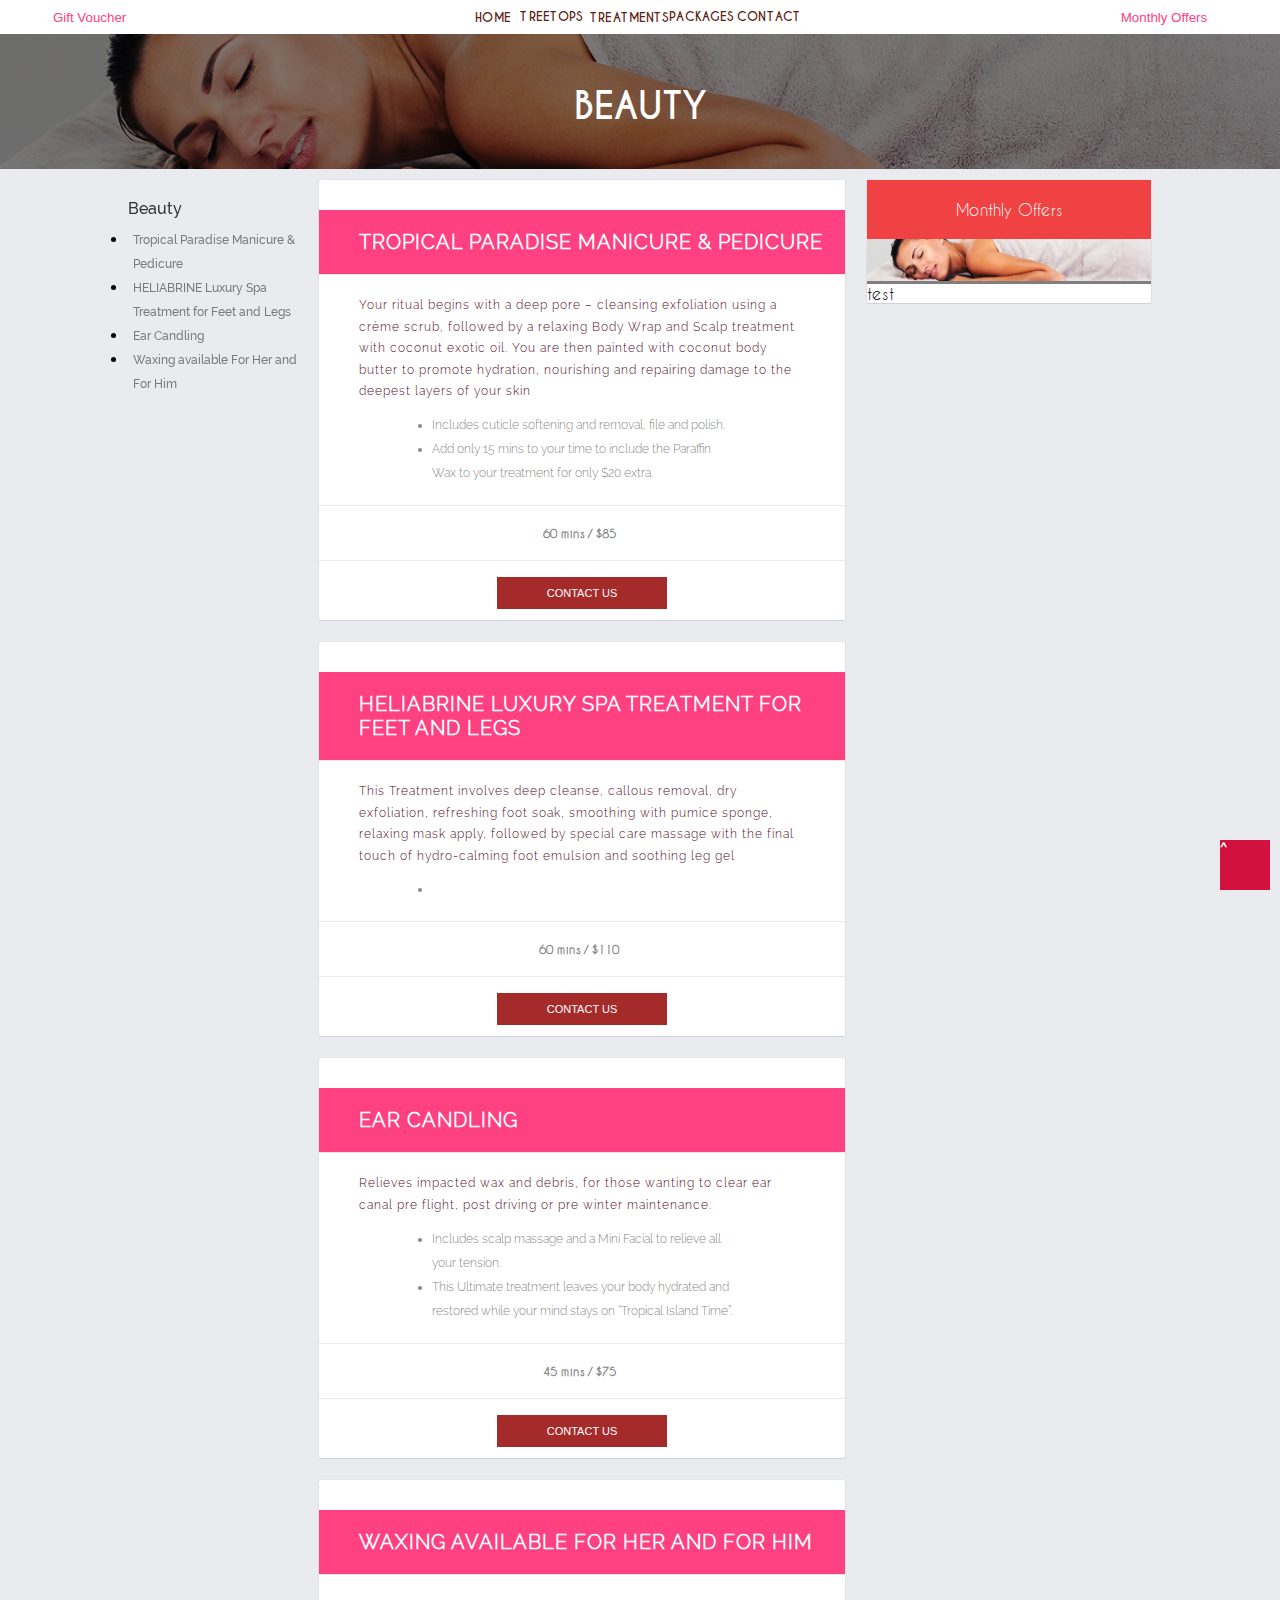
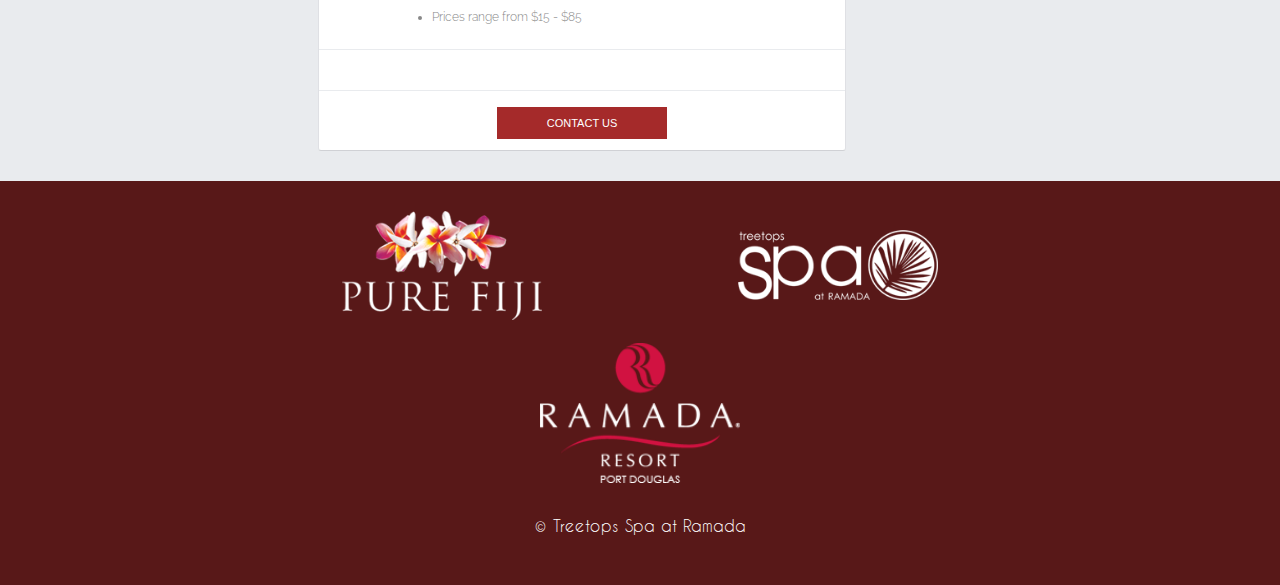
<file: beauty.html>
<!DOCTYPE html>
<html lang="en">
<head>
	<meta charset="UTF-8">
	<title>Treetops</title>
	<link rel="stylesheet" href="css/style.css">
	<script src="https://ajax.googleapis.com/ajax/libs/jquery/3.1.0/jquery.min.js"></script>
	<scrpt src="js/jscript.js"></scrpt>
</head>
<body>


<div class="div-row-3" id="bTop">
    <div class="container">
        <div class="nav s-nav">
            <div class="nav-b nav-col-lr">
                <a href="#gift-voucher"><button>Gift Voucher</button></a>
            </div>
            
            <div class="nav-b nav-col-menu">
                <ul>
                    <li><a href="#">Home</a></li>
                    <li><a href="#">treetops</a></li>
                    <li><a href="#">treatments</a></li>
                    <li><a href="#">packages</a></li>
                    <li><a href="#">contact</a></li>
                </ul>
            </div>
            
            <div class="nav-b nav-col-lr">
                <a href="#"><button>Monthly Offers</button></a>
            </div>
        </div>
    </div>
</div><!--ends div-row-3-->


<div class="tr8-div-1 tr8-pa-d">
		<div class="tr8-h">
			<div class="tr8-h-title">
				<h2>Beauty</h2>
				
				
			</div>
		</div>
</div>

<div class="bg-color-tr8">
	<div class="tr8-div-2">
		<div class="tr8-container">
		
			<div class='container-tr'>
				<div class="right-tr">
					<div class="mo-h-div">
						<h2>Monthly Offers</h2>
					</div>
					<div class="img-h-d-r">
						<img src="images/tr8-h-bg.jpg" alt="">
					</div>
					<div class="desc-m-o">
						<p>test</p>
					</div>
					
					
				</div><!--endsright-tr-->
				<div class='left-tr'>
					<h2>Beauty</h2>
					<ul>
						<li><a href="#manicure-pedicure">Tropical Paradise Manicure & Pedicure </a></li>
						<li><a href="#heliabrine">HELIABRINE Luxury Spa Treatment for Feet and Legs</a></li>
						<li><a href="#ear-candling">Ear Candling</a></li>
						<li><a href="#wax">Waxing available For Her and For Him</a></li>
						
					</ul>
				</div>
    <div class='middle-tr'>
   <!--start tr8 content-->
		<div class="tr8-h-col" id="manicure-pedicure">
			<div class="tr8-h-ti">
				<h2>Tropical Paradise Manicure & Pedicure</h2>
			</div>
					
			<div class="tr8-h-dc">
						<p>Your ritual begins with a deep pore – cleansing exfoliation using a crème scrub, followed by a relaxing Body Wrap and Scalp treatment with coconut exotic oil. You are then painted with coconut body butter to promote hydration, nourishing and repairing damage to the deepest layers of your skin
 </p>
						
						<ul>
							
							<li> Includes cuticle softening and removal, file and polish. </li>
							<li>Add only 15 mins to your time to include the Paraffin Wax to your treatment for only $20 extra.
</li>
						</ul>
			</div>
				
			
			
			<div class="tr8-pr-sec">
				<div class="tr8-pr-col"></div>
				<div class="tr8-pr-col">60 mins / $85</div>
				<div class="tr8-pr-col"></div>
				
				<div class="clearFixed"></div>
			</div>
			
			<!--<div class="tr8-sh-sec">
				<div class="tr8-sh-col">
					<p>Share This Massage</p>
				</div>
				
				<div class="tr8-sh-col">
					<img src="images/icons/fb-icon.png" alt="">
					<img src="images/icons/twit-icon.png" alt="">
					<img src="images/icons/gplus-icon.png" alt="">	
				</div>
				
				<div class="clearFixed"></div>
			</div>-->
			
			<div class="tr8-btn-c">
				<button><a href="#">Contact us</a></button>
			</div>
		</div> <!--ends tr8 content-->
		
		<!--start tr8 content-->
		<div class="tr8-h-col" id="heliabrine">
			<div class="tr8-h-ti">
				<h2>HELIABRINE Luxury Spa Treatment for Feet and Legs</h2>
			</div>
					
			<div class="tr8-h-dc">
						<p>This Treatment involves deep cleanse, callous removal, dry exfoliation, refreshing foot soak, smoothing with pumice sponge, relaxing mask apply, followed by special care massage with the final touch of hydro-calming foot emulsion and soothing leg gel</p>
						
						<ul>
							
							<li>

</li>
							
						</ul>
			</div>
				
			
			
			<div class="tr8-pr-sec">
				<div class="tr8-pr-col"></div>
				<div class="tr8-pr-col">60 mins / $110</div>
				<div class="tr8-pr-col"></div>
				
				<div class="clearFixed"></div>
			</div>
			
			<!--<div class="tr8-sh-sec">
				<div class="tr8-sh-col">
					<p>Share This Massage</p>
				</div>
				
				<div class="tr8-sh-col">
					<img src="images/icons/fb-icon.png" alt="">
					<img src="images/icons/twit-icon.png" alt="">
					<img src="images/icons/gplus-icon.png" alt="">	
				</div>
				
				<div class="clearFixed"></div>
			</div>-->
			
			<div class="tr8-btn-c">
				<button><a href="#">Contact us</a></button>
			</div>
		</div> <!--ends tr8 content-->   
		
		
		<!--start tr8 content-->
		<div class="tr8-h-col" id="ear-candling">
			<div class="tr8-h-ti">
				<h2>Ear Candling</h2>
			</div>
					
			<div class="tr8-h-dc">
						<p>Relieves impacted wax and debris, for those wanting to clear ear canal pre flight, post driving or pre winter maintenance.
</p>
						
						<ul>
							<li>Includes scalp massage and a Mini Facial to relieve all your tension. </li>
							<li> This Ultimate treatment leaves your body hydrated and restored while your mind stays on “Tropical Island Time”.
</li>
							
							
						</ul>
			</div>
				
			
			
			<div class="tr8-pr-sec">
				<div class="tr8-pr-col"></div>
				<div class="tr8-pr-col">45 mins / $75</div>
				<div class="tr8-pr-col"></div>
				
				<div class="clearFixed"></div>
			</div>
			
			<!--<div class="tr8-sh-sec">
				<div class="tr8-sh-col">
					<p>Share This Massage</p>
				</div>
				
				<div class="tr8-sh-col">
					<img src="images/icons/fb-icon.png" alt="">
					<img src="images/icons/twit-icon.png" alt="">
					<img src="images/icons/gplus-icon.png" alt="">	
				</div>
				
				<div class="clearFixed"></div>
			</div>-->
			
			<div class="tr8-btn-c">
				<button><a href="#">Contact us</a></button>
			</div>
		</div> <!--ends tr8 content-->   
		
		<!--start tr8 content-->
		<div class="tr8-h-col" id="wax">
			<div class="tr8-h-ti">
				<h2>Waxing available For Her and For Him </h2>
			</div>
					
			<div class="tr8-h-dc">
						<p>
 </p>
						
						<ul>
							<li> Prices range from $15 - $85</li>
							
						</ul>
			</div>
				
			
			
			<div class="tr8-pr-sec">
				<div class="tr8-pr-col"></div>
				<div class="tr8-pr-col"></div>
				<div class="tr8-pr-col"></div>
				
				<div class="clearFixed"></div>
			</div>
			
			<!--<div class="tr8-sh-sec">
				<div class="tr8-sh-col">
					<p>Share This Massage</p>
				</div>
				
				<div class="tr8-sh-col">
					<img src="images/icons/fb-icon.png" alt="">
					<img src="images/icons/twit-icon.png" alt="">
					<img src="images/icons/gplus-icon.png" alt="">	
				</div>
				
				<div class="clearFixed"></div>
			</div>-->
			
			<div class="tr8-btn-c">
				<button><a href="#">Contact us</a></button>
			</div>
		</div> <!--ends tr8 content-->   
		
				</div><!--ends middle-tr-->
</div><!--ends container-tr-->



	</div><!--ends tr8-contaier-->
</div><!--ends tr8-div-2-->

</div><!--ends bg-color-->













<div class="div-row-13">
    <div class="container">
        <div class="f-div">
            <div class="f-d-col ad-img2">
                <img src="images/pure-fiji-logo.png" alt="">
            </div>
            
            <div class="f-d-col ad-img">
                <img src="images/treetopsspaatramada-logo-footer.png" alt="">
            </div>
            
            <div class="f-d-col">
                <img src="images/ramada-resort-logo.png" alt="">
            </div>
            
            <p>&copy; Treetops Spa at Ramada</p>
        </div>
  
    </div>
</div>

<div class="b-t-t">
    <a href="#bTop">^</a>
</div>

<script src="js/jscript.js"></script>

</body>
</html>
</file>
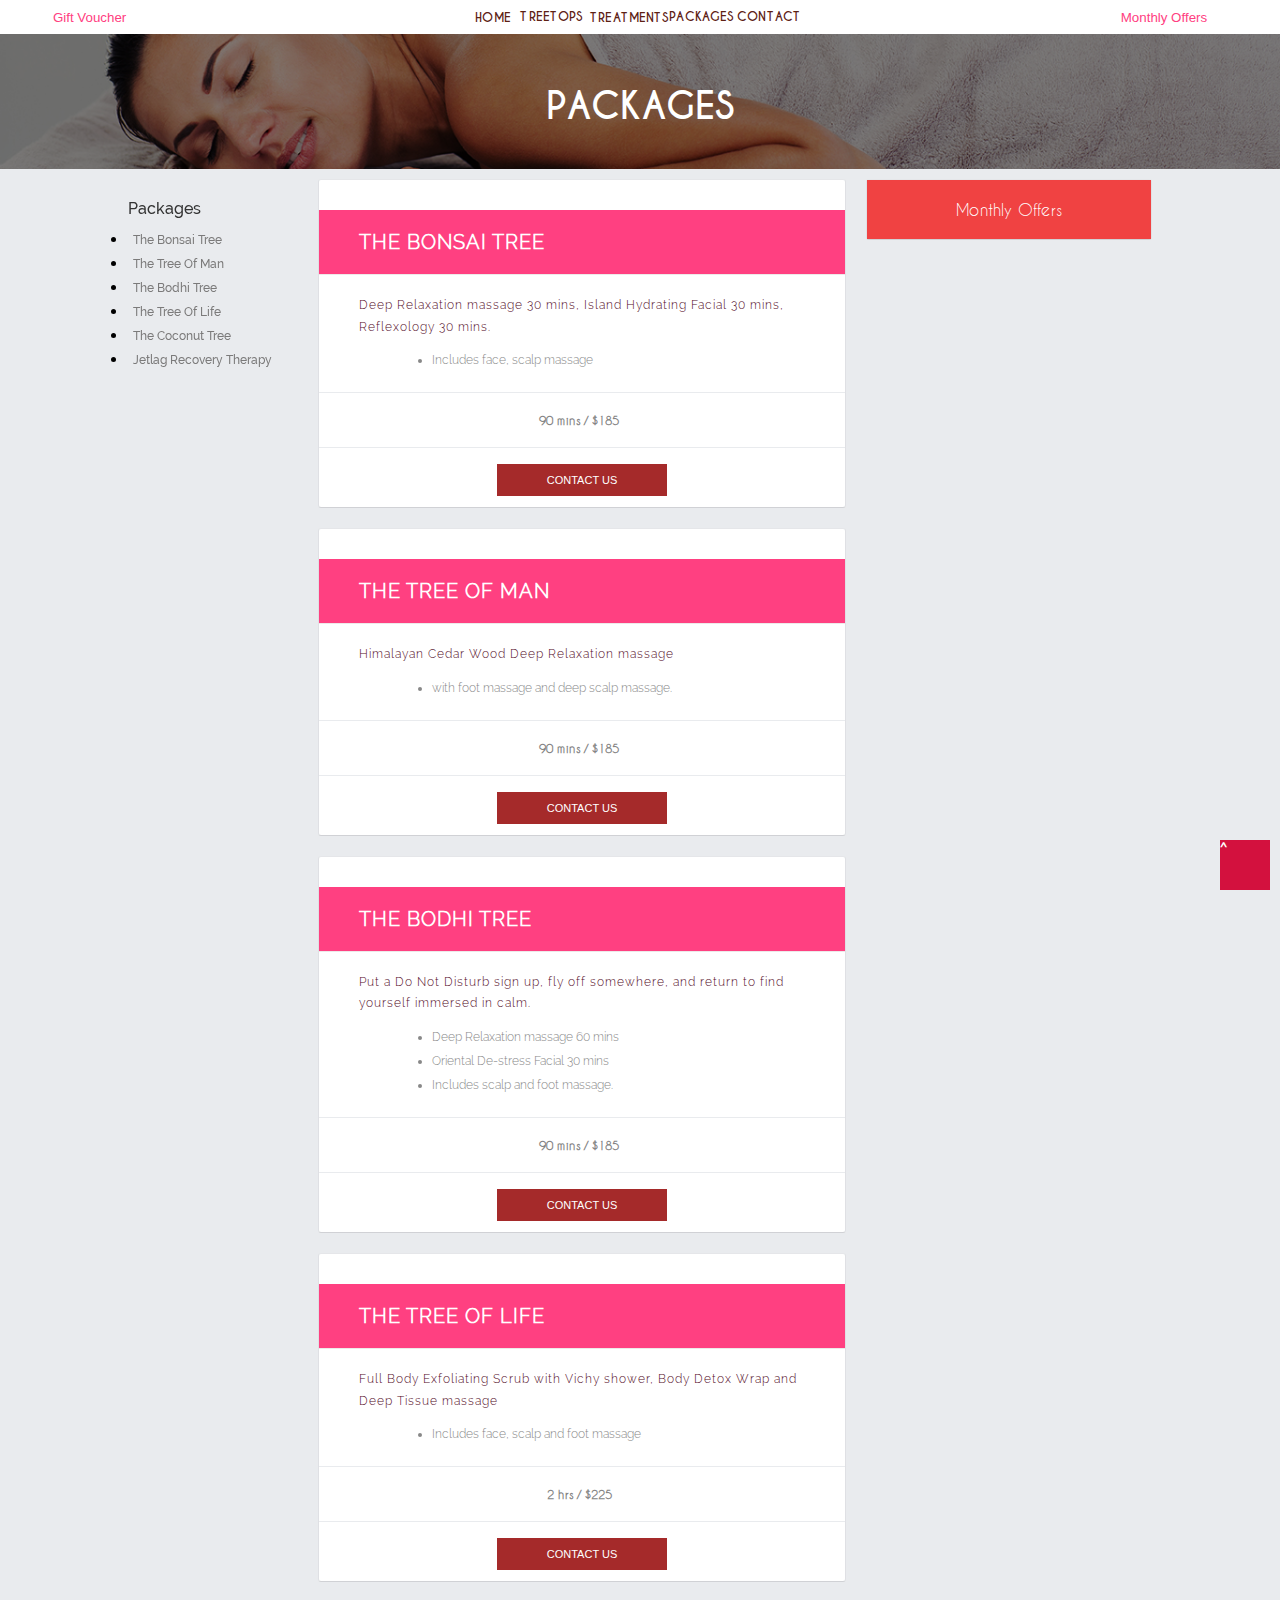
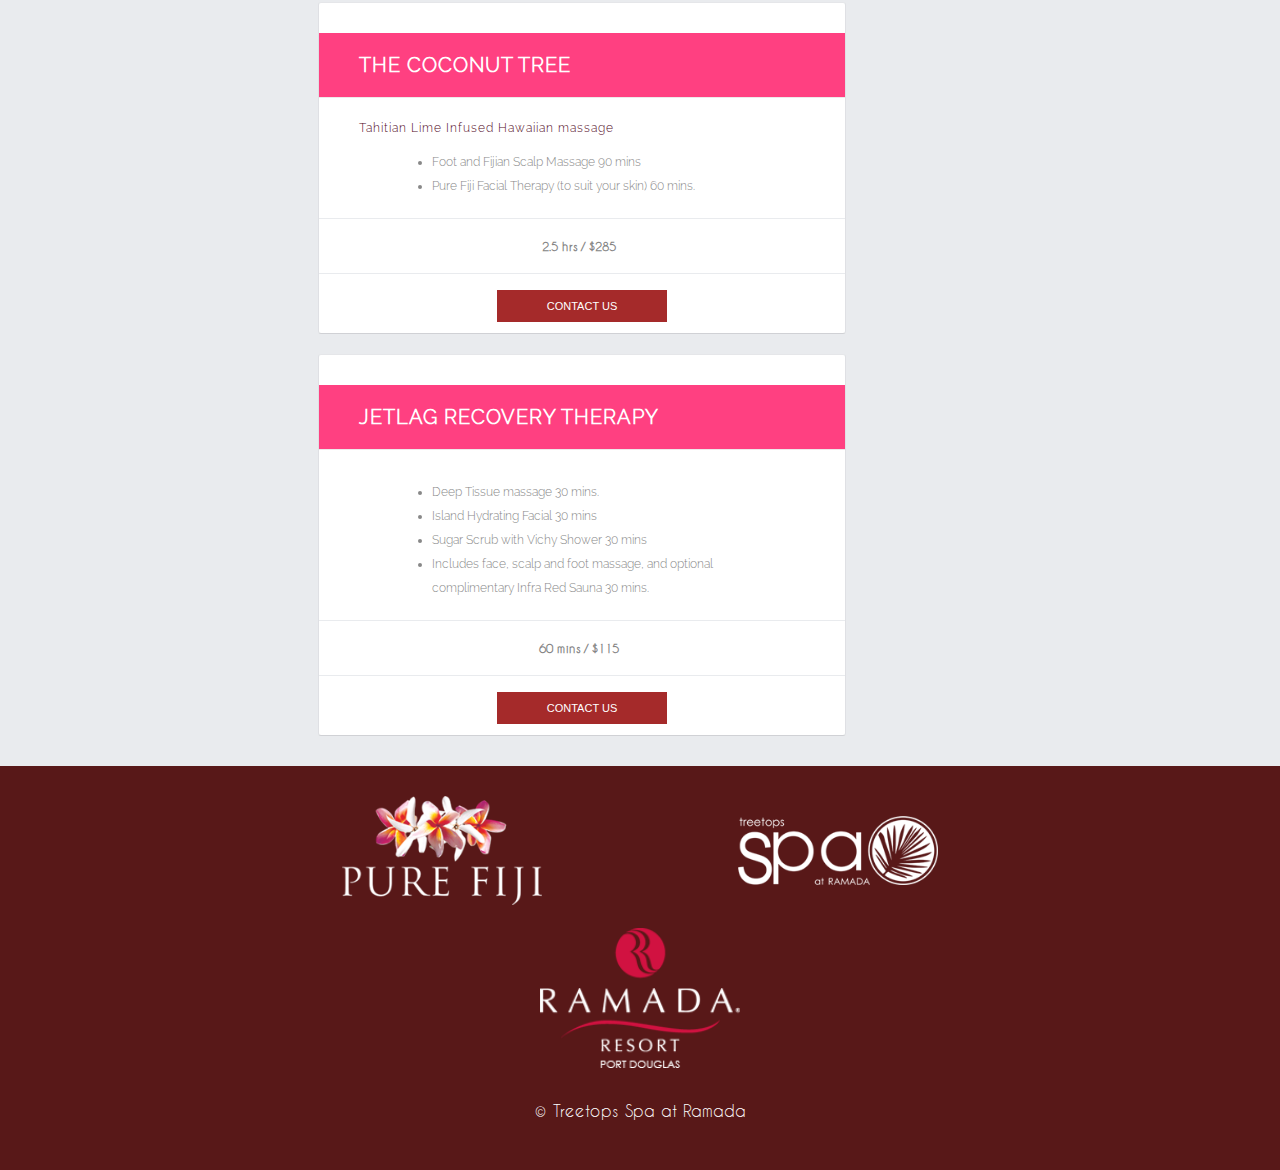
<file: packages.html>
<!DOCTYPE html>
<html lang="en">
<head>
	<meta charset="UTF-8">
	<title>Treetops</title>
	<link rel="stylesheet" href="css/style.css">
	<script src="https://ajax.googleapis.com/ajax/libs/jquery/3.1.0/jquery.min.js"></script>
</head>
<body>



<div class="div-row-3" id="bTop">
    <div class="container">
        <div class="nav s-nav">
            <div class="nav-b nav-col-lr">
                <a href="#gift-voucher"><button>Gift Voucher</button></a>
            </div>
            
            <div class="nav-b nav-col-menu">
                <ul>
                    <li><a href="#">Home</a></li>
                    <li><a href="#">treetops</a></li>
                    <li><a href="#">treatments</a></li>
                    <li><a href="#">packages</a></li>
                    <li><a href="#">contact</a></li>
                </ul>
            </div>
            
            <div class="nav-b nav-col-lr">
                <a href="#"><button>Monthly Offers</button></a>
            </div>
        </div>
    </div>
</div><!--ends div-row-3-->



<div class="tr8-div-1 tr8-pa-d">
		<div class="tr8-h">
			<div class="tr8-h-title">
				<h2>Packages</h2>
			</div>
		</div>
</div>

<div class="bg-color-tr8">
	<div class="tr8-div-2">
		<div class="tr8-container">
		
			<div class='container-tr'>
				<div class='right-tr'>
					<div class="mo-h-div">
						<h2>Monthly Offers</h2>
					</div>
				</div>
				<div class='left-tr'>
					<h2>Packages</h2>
					<ul>
						<li><a href="#bonsai">The Bonsai Tree </a></li>
						<li><a href="#treeman">The Tree Of Man </a></li>
						<li><a href="#bodhi">The Bodhi Tree</a></li>
						<li><a href="#treof">The Tree Of Life </a></li>
						<li><a href="#cocotree">The Coconut Tree</a></li>
						<li><a href="#jetre">Jetlag Recovery Therapy</a></li>
					</ul>
				</div>
    <div class='middle-tr'>
   <!--start tr8 content-->
		<div class="tr8-h-col" id="bonsai">
			<div class="tr8-h-ti">
				<h2>The Bonsai Tree </h2>
			</div>
					
			<div class="tr8-h-dc">
						<p>Deep Relaxation massage 30 mins, Island Hydrating Facial 30 mins, Reflexology 30 mins.
 </p>
						
						<ul>
							
							<li>Includes face, scalp massage</li>
						</ul>
			</div>
				
			
			
			<div class="tr8-pr-sec">
				<div class="tr8-pr-col"></div>
				<div class="tr8-pr-col">90 mins / $185</div>
				<div class="tr8-pr-col"></div>
				
				<div class="clearFixed"></div>
			</div>
			
			<!--<div class="tr8-sh-sec">
				<div class="tr8-sh-col">
					<p>Share This Massage</p>
				</div>
				
				<div class="tr8-sh-col">
					<img src="images/icons/fb-icon.png" alt="">
					<img src="images/icons/twit-icon.png" alt="">
					<img src="images/icons/gplus-icon.png" alt="">	
				</div>
				
				<div class="clearFixed"></div>
			</div>-->
			
			<div class="tr8-btn-c">
				<button><a href="#">Contact us</a></button>
			</div>
		</div> <!--ends tr8 content-->
		
		<!--start tr8 content-->
		<div class="tr8-h-col" id="treeman">
			<div class="tr8-h-ti">
				<h2>The Tree Of Man </h2>
			</div>
					
			<div class="tr8-h-dc">
						<p>Himalayan Cedar Wood Deep Relaxation massage </p>
						
						<ul>
							
							<li> with foot massage and deep scalp massage.
</li>
							
						</ul>
			</div>
				
			
			
			<div class="tr8-pr-sec">
				<div class="tr8-pr-col"></div>
				<div class="tr8-pr-col">90 mins / $185</div>
				<div class="tr8-pr-col"></div>
				
				<div class="clearFixed"></div>
			</div>
			
			<!--<div class="tr8-sh-sec">
				<div class="tr8-sh-col">
					<p>Share This Massage</p>
				</div>
				
				<div class="tr8-sh-col">
					<img src="images/icons/fb-icon.png" alt="">
					<img src="images/icons/twit-icon.png" alt="">
					<img src="images/icons/gplus-icon.png" alt="">	
				</div>
				
				<div class="clearFixed"></div>
			</div>-->
			
			<div class="tr8-btn-c">
				<button><a href="#">Contact us</a></button>
			</div>
		</div> <!--ends tr8 content-->   
		
		
		<!--start tr8 content-->
		<div class="tr8-h-col" id="bodhi">
			<div class="tr8-h-ti">
				<h2>The Bodhi Tree</h2>
			</div>
					
			<div class="tr8-h-dc">
						<p>Put a Do Not Disturb sign up, fly off somewhere, and return to find yourself immersed in calm.</p>
						
						<ul>
							<li>Deep Relaxation massage 60 mins</li>
							<li>Oriental De-stress Facial 30 mins</li>
							<li>Includes scalp and foot massage.</li>
							
						</ul>
			</div>
				
			
			
			<div class="tr8-pr-sec">
				<div class="tr8-pr-col"></div>
				<div class="tr8-pr-col">90 mins / $185</div>
				<div class="tr8-pr-col"></div>
				
				<div class="clearFixed"></div>
			</div>
			
			<!--<div class="tr8-sh-sec">
				<div class="tr8-sh-col">
					<p>Share This Massage</p>
				</div>
				
				<div class="tr8-sh-col">
					<img src="images/icons/fb-icon.png" alt="">
					<img src="images/icons/twit-icon.png" alt="">
					<img src="images/icons/gplus-icon.png" alt="">	
				</div>
				
				<div class="clearFixed"></div>
			</div>-->
			
			<div class="tr8-btn-c">
				<button><a href="#">Contact us</a></button>
			</div>
		</div> <!--ends tr8 content-->   
		
		<!--start tr8 content-->
		<div class="tr8-h-col" id="treof">
			<div class="tr8-h-ti">
				<h2>The Tree Of Life </h2>
			</div>
					
			<div class="tr8-h-dc">
						<p>Full Body Exfoliating Scrub with Vichy shower, Body Detox Wrap and Deep Tissue massage
 </p>
						
						<ul>
							<li>Includes face, scalp and foot massage</li>
							
						</ul>
			</div>
				
			
			
			<div class="tr8-pr-sec">
				<div class="tr8-pr-col"></div>
				<div class="tr8-pr-col">2 hrs / $225</div>
				<div class="tr8-pr-col"></div>
				
				<div class="clearFixed"></div>
			</div>
			
			<!--<div class="tr8-sh-sec">
				<div class="tr8-sh-col">
					<p>Share This Massage</p>
				</div>
				
				<div class="tr8-sh-col">
					<img src="images/icons/fb-icon.png" alt="">
					<img src="images/icons/twit-icon.png" alt="">
					<img src="images/icons/gplus-icon.png" alt="">	
				</div>
				
				<div class="clearFixed"></div>
			</div>-->
			
			<div class="tr8-btn-c">
				<button><a href="#">Contact us</a></button>
			</div>
		</div> <!--ends tr8 content-->   
		
		<!--start tr8 content-->
		<div class="tr8-h-col" id="cocotree">
			<div class="tr8-h-ti">
				<h2>The Coconut Tree</h2>
			</div>
					
			<div class="tr8-h-dc">
						<p>Tahitian Lime Infused Hawaiian massage
 </p>
						
						<ul>
						
							<li>Foot and Fijian Scalp Massage 90 mins</li>
							<li> Pure Fiji Facial Therapy (to suit your skin) 60 mins.
</li>
						</ul>
			</div>
				
			
			
			<div class="tr8-pr-sec">
				<div class="tr8-pr-col"></div>
				<div class="tr8-pr-col">2.5 hrs / $285</div>
				<div class="tr8-pr-col"></div>
				
				<div class="clearFixed"></div>
			</div>
			
			<!--<div class="tr8-sh-sec">
				<div class="tr8-sh-col">
					<p>Share This Massage</p>
				</div>
				
				<div class="tr8-sh-col">
					<img src="images/icons/fb-icon.png" alt="">
					<img src="images/icons/twit-icon.png" alt="">
					<img src="images/icons/gplus-icon.png" alt="">	
				</div>
				
				<div class="clearFixed"></div>
			</div>-->
			
			<div class="tr8-btn-c">
				<button><a href="#">Contact us</a></button>
			</div>
		</div> <!--ends tr8 content-->   
		
		<!--start tr8 content-->
		<div class="tr8-h-col" id="jetre">
			<div class="tr8-h-ti">
				<h2>Jetlag Recovery Therapy</h2>
			</div>
					
			<div class="tr8-h-dc">
						<p>
 </p>
						
						<ul>
							<li>Deep Tissue massage 30 mins.</li>
							<li> Island Hydrating Facial 30 mins</li>
							<li> Sugar Scrub with Vichy Shower 30 mins</li>
							<li> Includes face, scalp and foot massage, and optional complimentary Infra Red Sauna 30 mins.
</li>
							
						</ul>
			</div>
				
			
			
			<div class="tr8-pr-sec">
				<div class="tr8-pr-col"></div>
				<div class="tr8-pr-col">60 mins / $115</div>
				<div class="tr8-pr-col"></div>
				
				<div class="clearFixed"></div>
			</div>
			
			<!--<div class="tr8-sh-sec">
				<div class="tr8-sh-col">
					<p>Share This Massage</p>
				</div>
				
				<div class="tr8-sh-col">
					<img src="images/icons/fb-icon.png" alt="">
					<img src="images/icons/twit-icon.png" alt="">
					<img src="images/icons/gplus-icon.png" alt="">	
				</div>
				
				<div class="clearFixed"></div>
			</div>-->
			
			<div class="tr8-btn-c">
				<button><a href="#">Contact us</a></button>
			</div>
		</div> <!--ends tr8 content-->   
				</div><!--ends middle-tr-->
</div><!--ends container-tr-->



	</div><!--ends tr8-contaier-->
</div><!--ends tr8-div-2-->

</div><!--ends bg-color-->













<div class="div-row-13">
    <div class="container">
        <div class="f-div">
            <div class="f-d-col ad-img2">
                <img src="images/pure-fiji-logo.png" alt="">
            </div>
            
            <div class="f-d-col ad-img">
                <img src="images/treetopsspaatramada-logo-footer.png" alt="">
            </div>
            
            <div class="f-d-col">
                <img src="images/ramada-resort-logo.png" alt="">
            </div>
            
            <p>&copy; Treetops Spa at Ramada</p>
        </div>
  
    </div>
</div>

<div class="b-t-t">
    <a href="#bTop">^</a>
</div>


<script>
    $(function() {
  $('a[href*="#"]:not([href="#"])').click(function() {
    if (location.pathname.replace(/^\//,'') == this.pathname.replace(/^\//,'') && location.hostname == this.hostname) {
      var target = $(this.hash);
      target = target.length ? target : $('[name=' + this.hash.slice(1) +']');
      if (target.length) {
        $('html, body').animate({
          scrollTop: target.offset().top
        }, 1000);
        return false;
      }
    }
  });
});
</script>
</body>
</html>
</file>
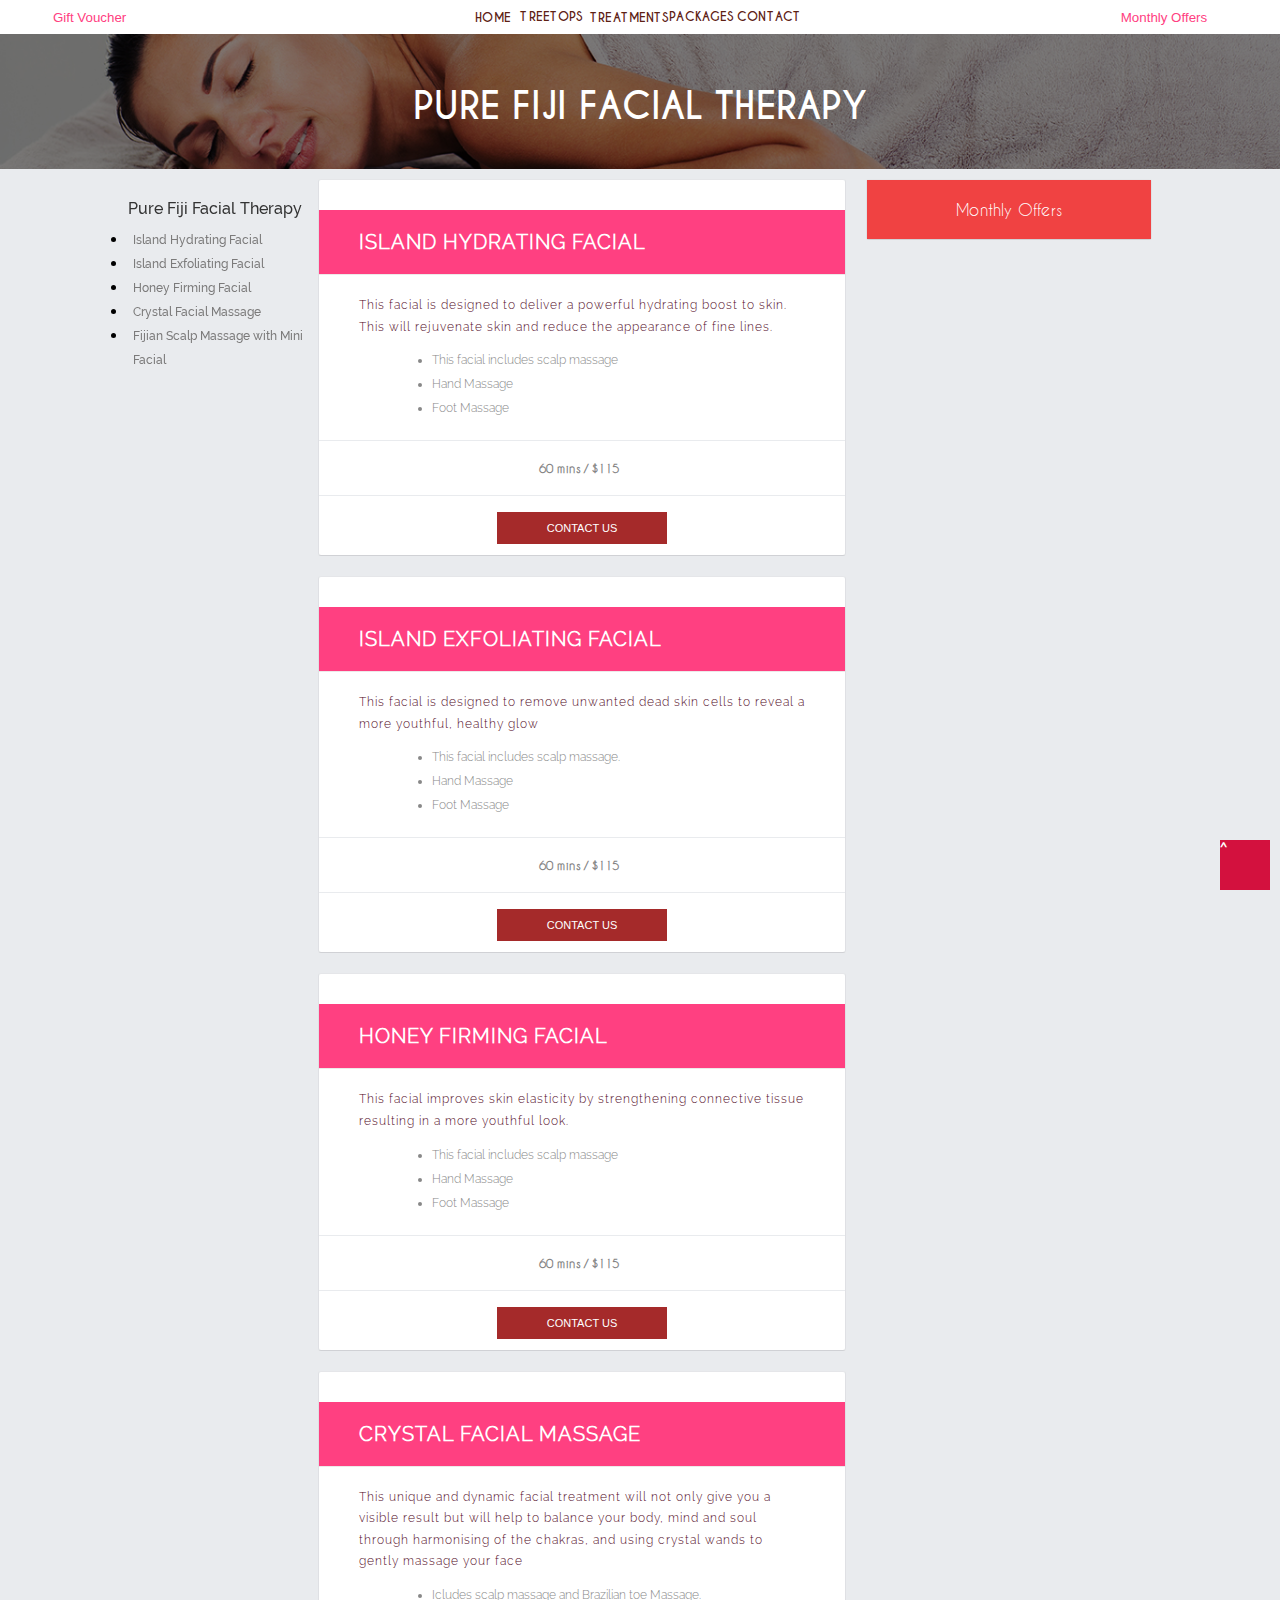
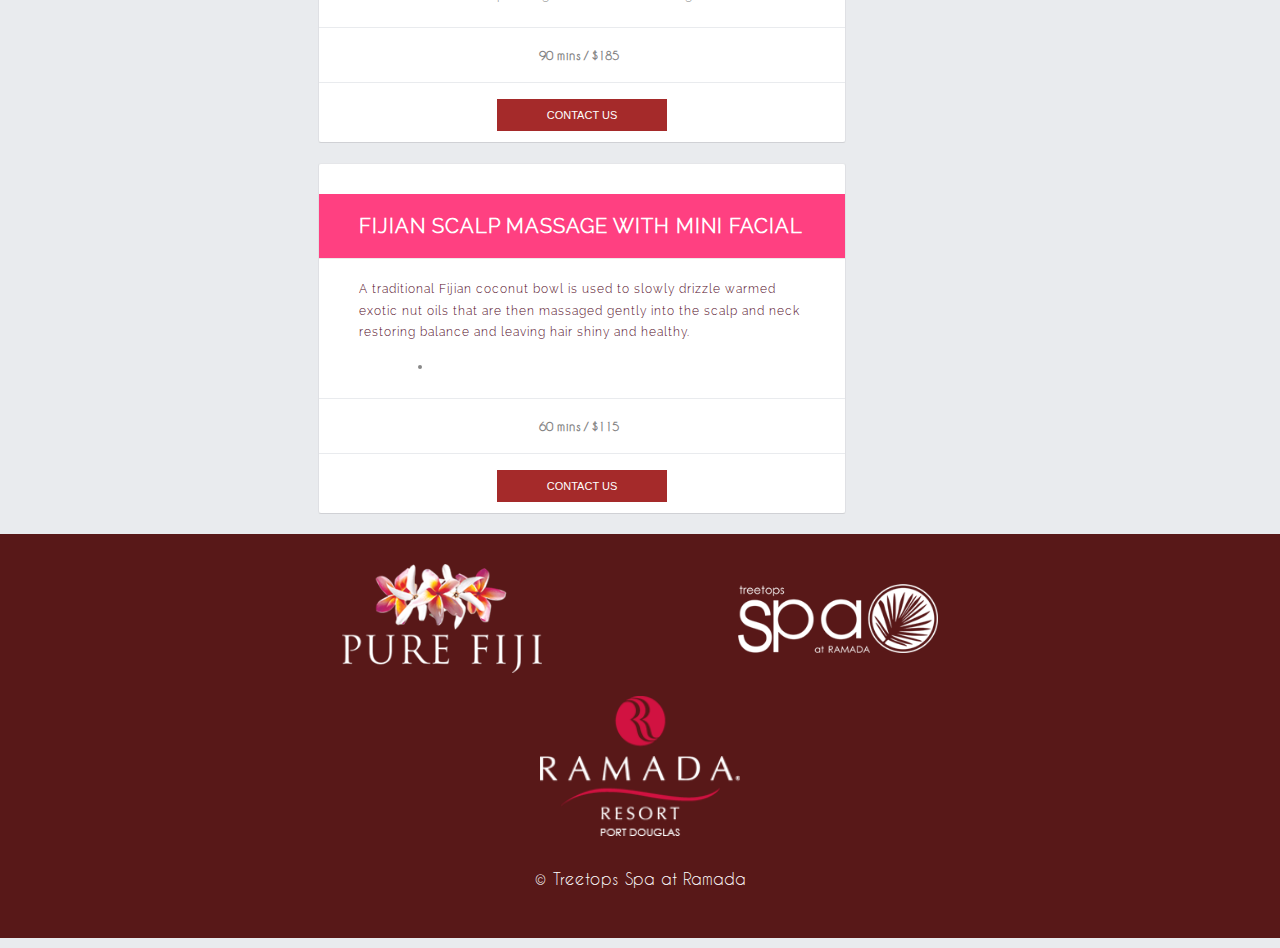
<file: pure-fiji-facial-therapy.html>
<!DOCTYPE html>
<html lang="en">
<head>
	<meta charset="UTF-8">
	<title></title>
	<link rel="stylesheet" href="css/style.css">
	<script src="https://ajax.googleapis.com/ajax/libs/jquery/3.1.0/jquery.min.js"></script>
</head>
<body>



<div class="div-row-3" id="bTop">
    <div class="container">
        <div class="nav s-nav">
            <div class="nav-b nav-col-lr">
                <a href="#gift-voucher"><button>Gift Voucher</button></a>
            </div>
            
            <div class="nav-b nav-col-menu">
                <ul>
                    <li><a href="#">Home</a></li>
                    <li><a href="#">treetops</a></li>
                    <li><a href="#">treatments</a></li>
                    <li><a href="#">packages</a></li>
                    <li><a href="#">contact</a></li>
                </ul>
            </div>
            
            <div class="nav-b nav-col-lr">
                <a href="#"><button>Monthly Offers</button></a>
            </div>
        </div>
    </div>
</div><!--ends div-row-3-->



<div class="tr8-div-1 tr8-pa-d">
		<div class="tr8-h">
			<div class="tr8-h-title">
				<h2>Pure Fiji Facial Therapy</h2>
			</div>
		</div>
</div>

<div class="bg-color-tr8">
	<div class="tr8-div-2">
		<div class="tr8-container">
		
			<div class='container-tr'>
				<div class='right-tr'>
					<div class="mo-h-div">
						<h2>Monthly Offers</h2>
					</div>
				</div>
				<div class='left-tr'>
					<h2>Pure Fiji Facial Therapy</h2>
					<ul>
						<li><a href="#island-facial">Island Hydrating Facial </a></li>
						<li><a href="#island-exfo-facial">Island Exfoliating Facial    </a></li>
						<li><a href="#honey-facial">Honey Firming Facial  </a></li>
						<li><a href="#crystal-massage">Crystal Facial Massage   </a></li>
						<li><a href="#fijian-massage">Fijian Scalp Massage with Mini Facial </a></li>
						
					</ul>
				</div>
    <div class='middle-tr'>
   <!--start tr8 content-->
		<div class="tr8-h-col" id="island-facial">
			<div class="tr8-h-ti">
				<h2>Island Hydrating Facial</h2>
			</div>
					
			<div class="tr8-h-dc">
						<p>This facial is designed to deliver a powerful hydrating boost to skin. This will rejuvenate skin and reduce the appearance of fine lines.
 </p>
						
						<ul>
							
							<li>This facial includes scalp massage</li>
							<li>Hand Massage</li>
							<li>Foot Massage</li>
						</ul>
			</div>
				
			
			
			<div class="tr8-pr-sec">
				<div class="tr8-pr-col"></div>
				<div class="tr8-pr-col">60 mins / $115</div>
				<div class="tr8-pr-col"></div>
				
				<div class="clearFixed"></div>
			</div>
			
			<!--<div class="tr8-sh-sec">
				<div class="tr8-sh-col">
					<p>Share This Massage</p>
				</div>
				
				<div class="tr8-sh-col">
					<img src="images/icons/fb-icon.png" alt="">
					<img src="images/icons/twit-icon.png" alt="">
					<img src="images/icons/gplus-icon.png" alt="">	
				</div>
				
				<div class="clearFixed"></div>
			</div>-->
			
			<div class="tr8-btn-c">
				<button><a href="#">Contact us</a></button>
			</div>
		</div> <!--ends tr8 content-->
		
		<!--start tr8 content-->
		<div class="tr8-h-col" id="island-exfo-facial">
			<div class="tr8-h-ti">
				<h2>Island Exfoliating Facial</h2>
			</div>
					
			<div class="tr8-h-dc">
						<p>This facial is designed to remove unwanted dead skin cells to reveal a more youthful, healthy glow</p>
						
						<ul>
							
							<li> This facial includes scalp massage.</li>
							<li>Hand Massage</li>
							<li>Foot Massage</li>
							
						</ul>
			</div>
				
			
			
			<div class="tr8-pr-sec">
				<div class="tr8-pr-col"></div>
				<div class="tr8-pr-col">60 mins / $115</div>
				<div class="tr8-pr-col"></div>
				
				<div class="clearFixed"></div>
			</div>
			
			<!--<div class="tr8-sh-sec">
				<div class="tr8-sh-col">
					<p>Share This Massage</p>
				</div>
				
				<div class="tr8-sh-col">
					<img src="images/icons/fb-icon.png" alt="">
					<img src="images/icons/twit-icon.png" alt="">
					<img src="images/icons/gplus-icon.png" alt="">	
				</div>
				
				<div class="clearFixed"></div>
			</div>-->
			
			<div class="tr8-btn-c">
				<button><a href="#">Contact us</a></button>
			</div>
		</div> <!--ends tr8 content-->   
		
		
		<!--start tr8 content-->
		<div class="tr8-h-col" id="honey-facial">
			<div class="tr8-h-ti">
				<h2>Honey Firming Facial </h2>
			</div>
					
			<div class="tr8-h-dc">
						<p>This facial improves skin elasticity by strengthening connective tissue resulting in a more youthful look. </p>
						
						<ul>
							<li> This facial includes scalp massage</li>
							<li> Hand Massage</li>
							<li>Foot Massage</li>
							
							
						</ul>
			</div>
				
			
			
			<div class="tr8-pr-sec">
				<div class="tr8-pr-col"></div>
				<div class="tr8-pr-col">60 mins / $115</div>
				<div class="tr8-pr-col"></div>
				
				<div class="clearFixed"></div>
			</div>
			
			<!--<div class="tr8-sh-sec">
				<div class="tr8-sh-col">
					<p>Share This Massage</p>
				</div>
				
				<div class="tr8-sh-col">
					<img src="images/icons/fb-icon.png" alt="">
					<img src="images/icons/twit-icon.png" alt="">
					<img src="images/icons/gplus-icon.png" alt="">	
				</div>
				
				<div class="clearFixed"></div>
			</div>-->
			
			<div class="tr8-btn-c">
				<button><a href="#">Contact us</a></button>
			</div>
		</div> <!--ends tr8 content-->   
		
		<!--start tr8 content-->
		<div class="tr8-h-col" id="crystal-massage">
			<div class="tr8-h-ti">
				<h2>Crystal Facial Massage</h2>
			</div>
					
			<div class="tr8-h-dc">
						<p>This unique and dynamic facial treatment will not only give you a visible result but will help to balance your body, mind and soul through harmonising of the chakras, and using crystal wands to gently massage your face</p>
						
						<ul>
							<li>Icludes scalp massage and Brazilian toe Massage.</li>
						</ul>
			</div>
				
			
			
			<div class="tr8-pr-sec">
				<div class="tr8-pr-col"></div>
				<div class="tr8-pr-col">90 mins  / $185</div>
				<div class="tr8-pr-col"></div>
				
				<div class="clearFixed"></div>
			</div>
			
			<!--<div class="tr8-sh-sec">
				<div class="tr8-sh-col">
					<p>Share This Massage</p>
				</div>
				
				<div class="tr8-sh-col">
					<img src="images/icons/fb-icon.png" alt="">
					<img src="images/icons/twit-icon.png" alt="">
					<img src="images/icons/gplus-icon.png" alt="">	
				</div>
				
				<div class="clearFixed"></div>
			</div>-->
			
			<div class="tr8-btn-c">
				<button><a href="#">Contact us</a></button>
			</div>
		</div> <!--ends tr8 content-->   
		
		<!--start tr8 content-->
		<div class="tr8-h-col" id="fijian-massage">
			<div class="tr8-h-ti">
				<h2>Fijian Scalp Massage with Mini Facial   </h2>
			</div>
					
			<div class="tr8-h-dc">
						<p>A traditional Fijian coconut bowl is used to slowly drizzle warmed exotic nut oils that are then massaged gently into the scalp and neck restoring balance and leaving hair shiny and healthy.</p>
						
						<ul>
							<li></li>
						</ul>
			</div>
				
			
			
			<div class="tr8-pr-sec">
				<div class="tr8-pr-col"></div>
				<div class="tr8-pr-col">60 mins  / $115</div>
				<div class="tr8-pr-col"></div>
				
				<div class="clearFixed"></div>
			</div>
			
			<!--<div class="tr8-sh-sec">
				<div class="tr8-sh-col">
					<p>Share This Massage</p>
				</div>
				
				<div class="tr8-sh-col">
					<img src="images/icons/fb-icon.png" alt="">
					<img src="images/icons/twit-icon.png" alt="">
					<img src="images/icons/gplus-icon.png" alt="">	
				</div>
				
				<div class="clearFixed"></div>
			</div>-->
			
			<div class="tr8-btn-c">
				<button><a href="#">Contact us</a></button>
			</div>
		</div> <!--ends tr8 content-->   
		
		
</div><!--ends container-tr-->



	</div><!--ends tr8-contaier-->
</div><!--ends tr8-div-2-->

</div><!--ends bg-color-->













<div class="div-row-13">
    <div class="container">
        <div class="f-div">
            <div class="f-d-col ad-img2">
                <img src="images/pure-fiji-logo.png" alt="">
            </div>
            
            <div class="f-d-col ad-img">
                <img src="images/treetopsspaatramada-logo-footer.png" alt="">
            </div>
            
            <div class="f-d-col">
                <img src="images/ramada-resort-logo.png" alt="">
            </div>
            
            <p>&copy; Treetops Spa at Ramada</p>
        </div>
  
    </div>
</div>

<div class="b-t-t">
    <a href="#bTop">^</a>
</div>


<script>
    $(function() {
  $('a[href*="#"]:not([href="#"])').click(function() {
    if (location.pathname.replace(/^\//,'') == this.pathname.replace(/^\//,'') && location.hostname == this.hostname) {
      var target = $(this.hash);
      target = target.length ? target : $('[name=' + this.hash.slice(1) +']');
      if (target.length) {
        $('html, body').animate({
          scrollTop: target.offset().top
        }, 1000);
        return false;
      }
    }
  });
});
</script>
</body>
</html>
</file>
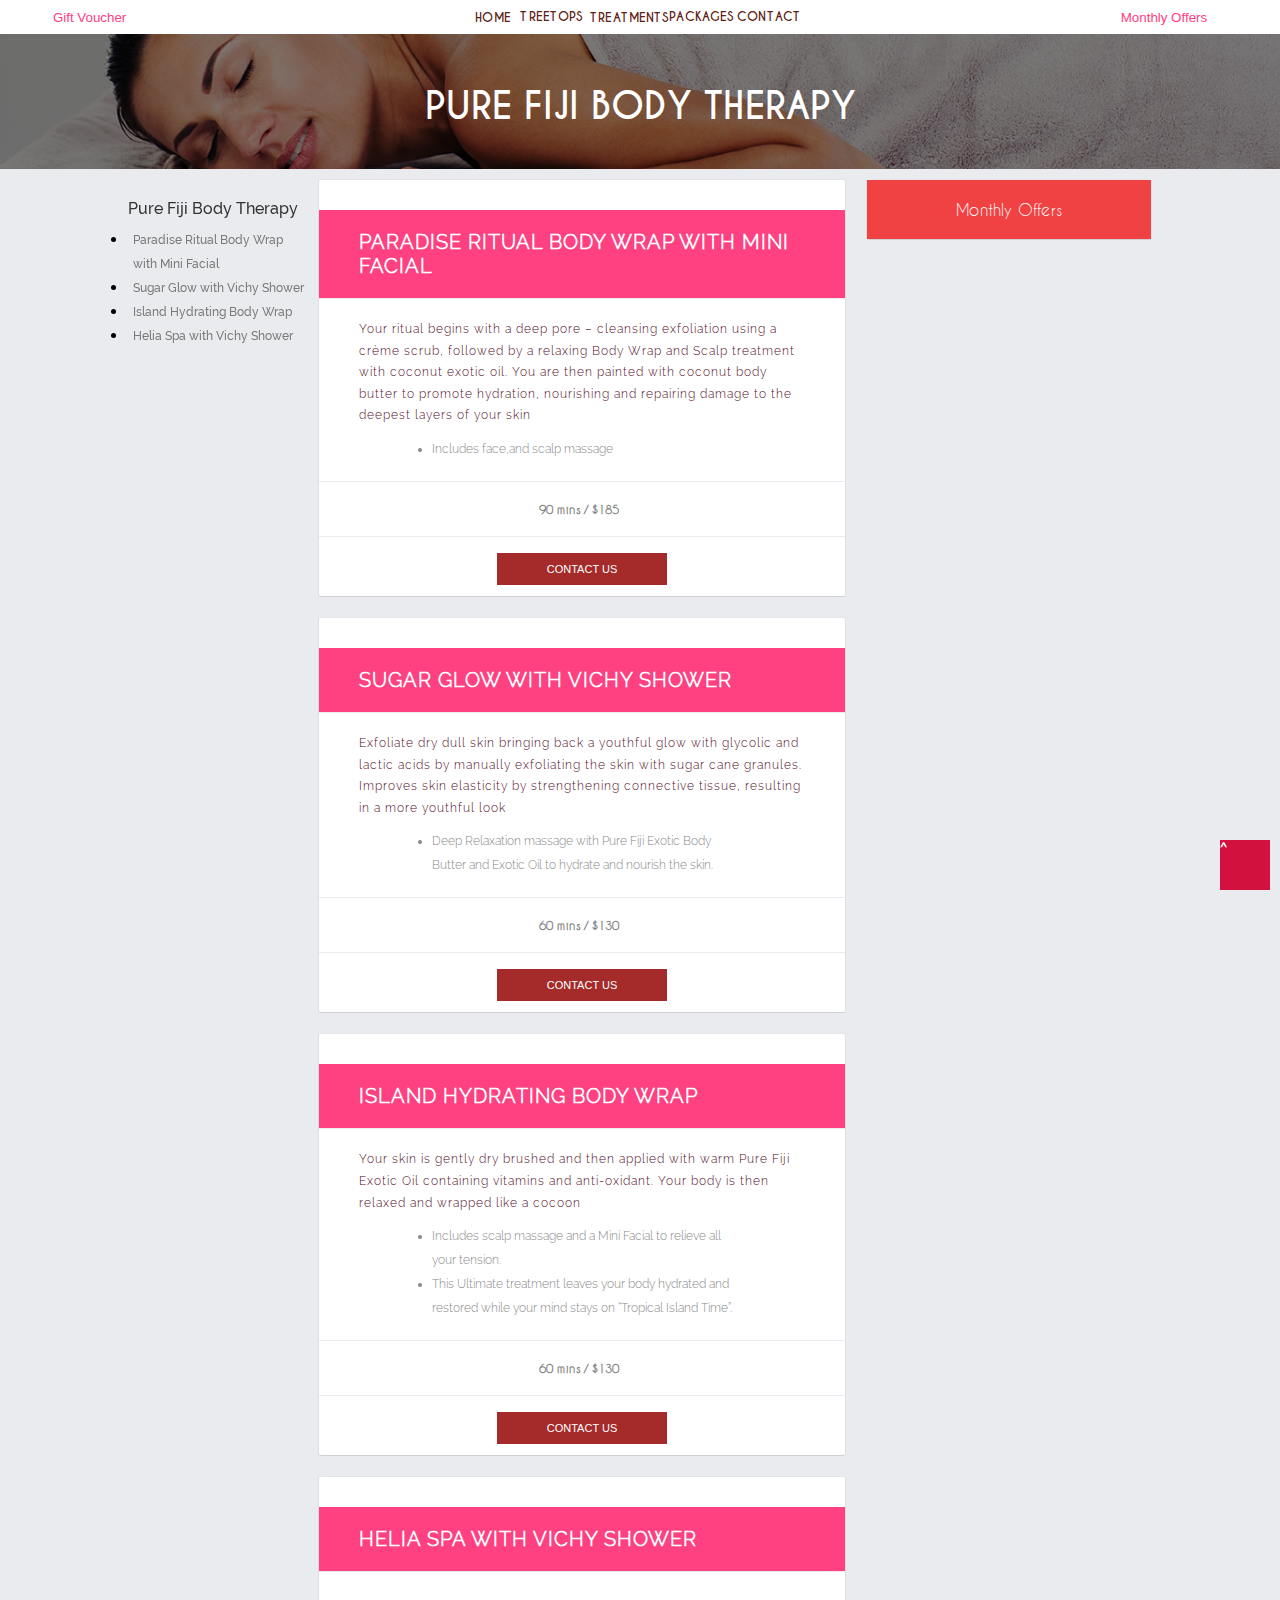
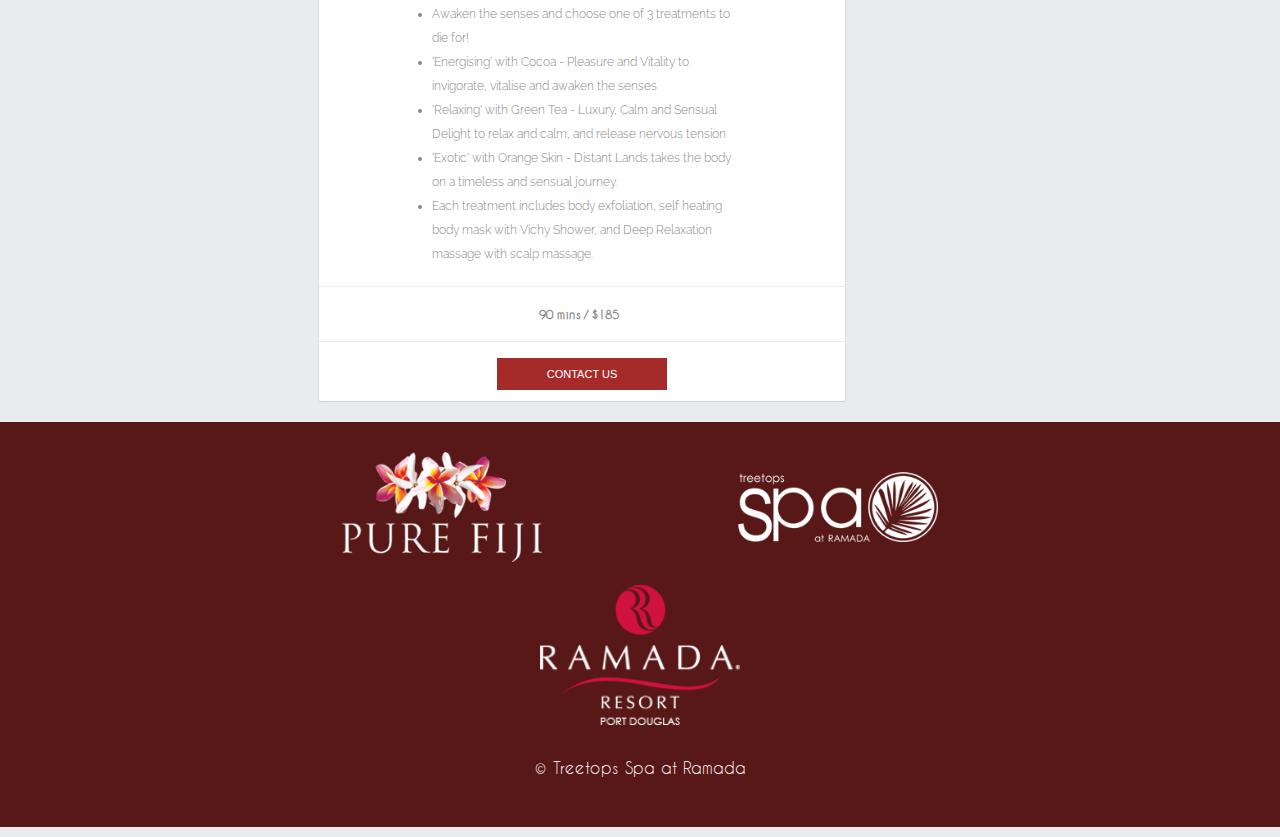
<file: pure-fiji-therapy.html>
<!DOCTYPE html>
<html lang="en">
<head>
	<meta charset="UTF-8">
	<title>Treetops</title>
	<link rel="stylesheet" href="css/style.css">
	<script src="https://ajax.googleapis.com/ajax/libs/jquery/3.1.0/jquery.min.js"></script>
</head>
<body>



<div class="div-row-3" id="bTop">
    <div class="container">
        <div class="nav s-nav">
            <div class="nav-b nav-col-lr">
                <a href="#gift-voucher"><button>Gift Voucher</button></a>
            </div>
            
            <div class="nav-b nav-col-menu">
                <ul>
                    <li><a href="#">Home</a></li>
                    <li><a href="#">treetops</a></li>
                    <li><a href="#">treatments</a></li>
                    <li><a href="#">packages</a></li>
                    <li><a href="#">contact</a></li>
                </ul>
            </div>
            
            <div class="nav-b nav-col-lr">
                <a href="#"><button>Monthly Offers</button></a>
            </div>
        </div>
    </div>
</div><!--ends div-row-3-->



<div class="tr8-div-1 tr8-pa-d">
		<div class="tr8-h">
			<div class="tr8-h-title">
				<h2>Pure Fiji Body Therapy</h2>
			</div>
		</div>
</div>

<div class="bg-color-tr8">
	<div class="tr8-div-2">
		<div class="tr8-container">
		
			<div class='container-tr'>
				<div class='right-tr'>
					<div class="mo-h-div">
						<h2>Monthly Offers</h2>
					</div>
				</div>
				<div class='left-tr'>
					<h2>Pure Fiji Body Therapy</h2>
					<ul>
						<li><a href="#parth">Paradise Ritual Body Wrap with Mini Facial </a></li>
						<li><a href="#sugth">Sugar Glow with Vichy Shower   </a></li>
						<li><a href="#islath">Island Hydrating Body Wrap </a></li>
						<li><a href="#heliath">Helia Spa with Vichy Shower  </a></li>
						
					</ul>
				</div>
    <div class='middle-tr'>
   <!--start tr8 content-->
		<div class="tr8-h-col" id="parth">
			<div class="tr8-h-ti">
				<h2>Paradise Ritual Body Wrap with Mini Facial </h2>
			</div>
					
			<div class="tr8-h-dc">
						<p>Your ritual begins with a deep pore – cleansing exfoliation using a crème scrub, followed by a relaxing Body Wrap and Scalp treatment with coconut exotic oil. You are then painted with coconut body butter to promote hydration, nourishing and repairing damage to the deepest layers of your skin
 </p>
						
						<ul>
							
							<li>Includes face,and scalp massage</li>
						</ul>
			</div>
				
			
			
			<div class="tr8-pr-sec">
				<div class="tr8-pr-col"></div>
				<div class="tr8-pr-col">90 mins / $185</div>
				<div class="tr8-pr-col"></div>
				
				<div class="clearFixed"></div>
			</div>
			
			<!--<div class="tr8-sh-sec">
				<div class="tr8-sh-col">
					<p>Share This Massage</p>
				</div>
				
				<div class="tr8-sh-col">
					<img src="images/icons/fb-icon.png" alt="">
					<img src="images/icons/twit-icon.png" alt="">
					<img src="images/icons/gplus-icon.png" alt="">	
				</div>
				
				<div class="clearFixed"></div>
			</div>-->
			
			<div class="tr8-btn-c">
				<button><a href="#">Contact us</a></button>
			</div>
		</div> <!--ends tr8 content-->
		
		<!--start tr8 content-->
		<div class="tr8-h-col" id="sugth">
			<div class="tr8-h-ti">
				<h2>Sugar Glow with Vichy Shower </h2>
			</div>
					
			<div class="tr8-h-dc">
						<p>Exfoliate dry dull skin bringing back a youthful glow with glycolic and lactic acids by manually exfoliating the skin with sugar  cane granules. Improves skin elasticity by strengthening connective tissue, resulting in a more youthful look</p>
						
						<ul>
							
							<li> Deep Relaxation massage with Pure Fiji Exotic Body Butter and Exotic Oil to hydrate and nourish the skin.

</li>
							
						</ul>
			</div>
				
			
			
			<div class="tr8-pr-sec">
				<div class="tr8-pr-col"></div>
				<div class="tr8-pr-col">60 mins / $130</div>
				<div class="tr8-pr-col"></div>
				
				<div class="clearFixed"></div>
			</div>
			
			<!--<div class="tr8-sh-sec">
				<div class="tr8-sh-col">
					<p>Share This Massage</p>
				</div>
				
				<div class="tr8-sh-col">
					<img src="images/icons/fb-icon.png" alt="">
					<img src="images/icons/twit-icon.png" alt="">
					<img src="images/icons/gplus-icon.png" alt="">	
				</div>
				
				<div class="clearFixed"></div>
			</div>-->
			
			<div class="tr8-btn-c">
				<button><a href="#">Contact us</a></button>
			</div>
		</div> <!--ends tr8 content-->   
		
		
		<!--start tr8 content-->
		<div class="tr8-h-col" id="islath">
			<div class="tr8-h-ti">
				<h2>Island Hydrating Body Wrap </h2>
			</div>
					
			<div class="tr8-h-dc">
						<p>Your skin is gently dry brushed and then applied with warm Pure Fiji Exotic Oil containing vitamins and anti-oxidant. Your body is then relaxed and wrapped like a cocoon</p>
						
						<ul>
							<li>Includes scalp massage and a Mini Facial to relieve all your tension. </li>
							<li> This Ultimate treatment leaves your body hydrated and restored while your mind stays on “Tropical Island Time”.
</li>
							
							
						</ul>
			</div>
				
			
			
			<div class="tr8-pr-sec">
				<div class="tr8-pr-col"></div>
				<div class="tr8-pr-col">60 mins / $130</div>
				<div class="tr8-pr-col"></div>
				
				<div class="clearFixed"></div>
			</div>
			
			<!--<div class="tr8-sh-sec">
				<div class="tr8-sh-col">
					<p>Share This Massage</p>
				</div>
				
				<div class="tr8-sh-col">
					<img src="images/icons/fb-icon.png" alt="">
					<img src="images/icons/twit-icon.png" alt="">
					<img src="images/icons/gplus-icon.png" alt="">	
				</div>
				
				<div class="clearFixed"></div>
			</div>-->
			
			<div class="tr8-btn-c">
				<button><a href="#">Contact us</a></button>
			</div>
		</div> <!--ends tr8 content-->   
		
		<!--start tr8 content-->
		<div class="tr8-h-col" id="heliath">
			<div class="tr8-h-ti">
				<h2>Helia Spa with Vichy Shower </h2>
			</div>
					
			<div class="tr8-h-dc">
						<p>
 </p>
						
						<ul>
							<li>Awaken the senses and choose one of 3 treatments to die for!
 </li>
							<li> 'Energising' with Cocoa - Pleasure and Vitality to invigorate, vitalise and awaken the senses</li>
							<li>'Relaxing' with Green Tea - Luxury, Calm and Sensual Delight to relax and calm, and release nervous tension</li>
							<li>'Exotic' with Orange Skin - Distant Lands takes the body on a timeless and sensual journey. </li>
							<li>Each treatment includes body exfoliation, self heating body mask with Vichy Shower, and Deep Relaxation massage with scalp massage.
</li>
							
						</ul>
			</div>
				
			
			
			<div class="tr8-pr-sec">
				<div class="tr8-pr-col"></div>
				<div class="tr8-pr-col">90 mins  / $185</div>
				<div class="tr8-pr-col"></div>
				
				<div class="clearFixed"></div>
			</div>
			
			<!--<div class="tr8-sh-sec">
				<div class="tr8-sh-col">
					<p>Share This Massage</p>
				</div>
				
				<div class="tr8-sh-col">
					<img src="images/icons/fb-icon.png" alt="">
					<img src="images/icons/twit-icon.png" alt="">
					<img src="images/icons/gplus-icon.png" alt="">	
				</div>
				
				<div class="clearFixed"></div>
			</div>-->
			
			<div class="tr8-btn-c">
				<button><a href="#">Contact us</a></button>
			</div>
		</div> <!--ends tr8 content-->   
		
		
		<!--start tr8 content-->
		
</div><!--ends container-tr-->



	</div><!--ends tr8-contaier-->
</div><!--ends tr8-div-2-->

</div><!--ends bg-color-->













<div class="div-row-13">
    <div class="container">
        <div class="f-div">
            <div class="f-d-col ad-img2">
                <img src="images/pure-fiji-logo.png" alt="">
            </div>
            
            <div class="f-d-col ad-img">
                <img src="images/treetopsspaatramada-logo-footer.png" alt="">
            </div>
            
            <div class="f-d-col">
                <img src="images/ramada-resort-logo.png" alt="">
            </div>
            
            <p>&copy; Treetops Spa at Ramada</p>
        </div>
  
    </div>
</div>

<div class="b-t-t">
    <a href="#bTop">^</a>
</div>


<script>
    $(function() {
  $('a[href*="#"]:not([href="#"])').click(function() {
    if (location.pathname.replace(/^\//,'') == this.pathname.replace(/^\//,'') && location.hostname == this.hostname) {
      var target = $(this.hash);
      target = target.length ? target : $('[name=' + this.hash.slice(1) +']');
      if (target.length) {
        $('html, body').animate({
          scrollTop: target.offset().top
        }, 1000);
        return false;
      }
    }
  });
});
</script>
</body>
</html>
</file>
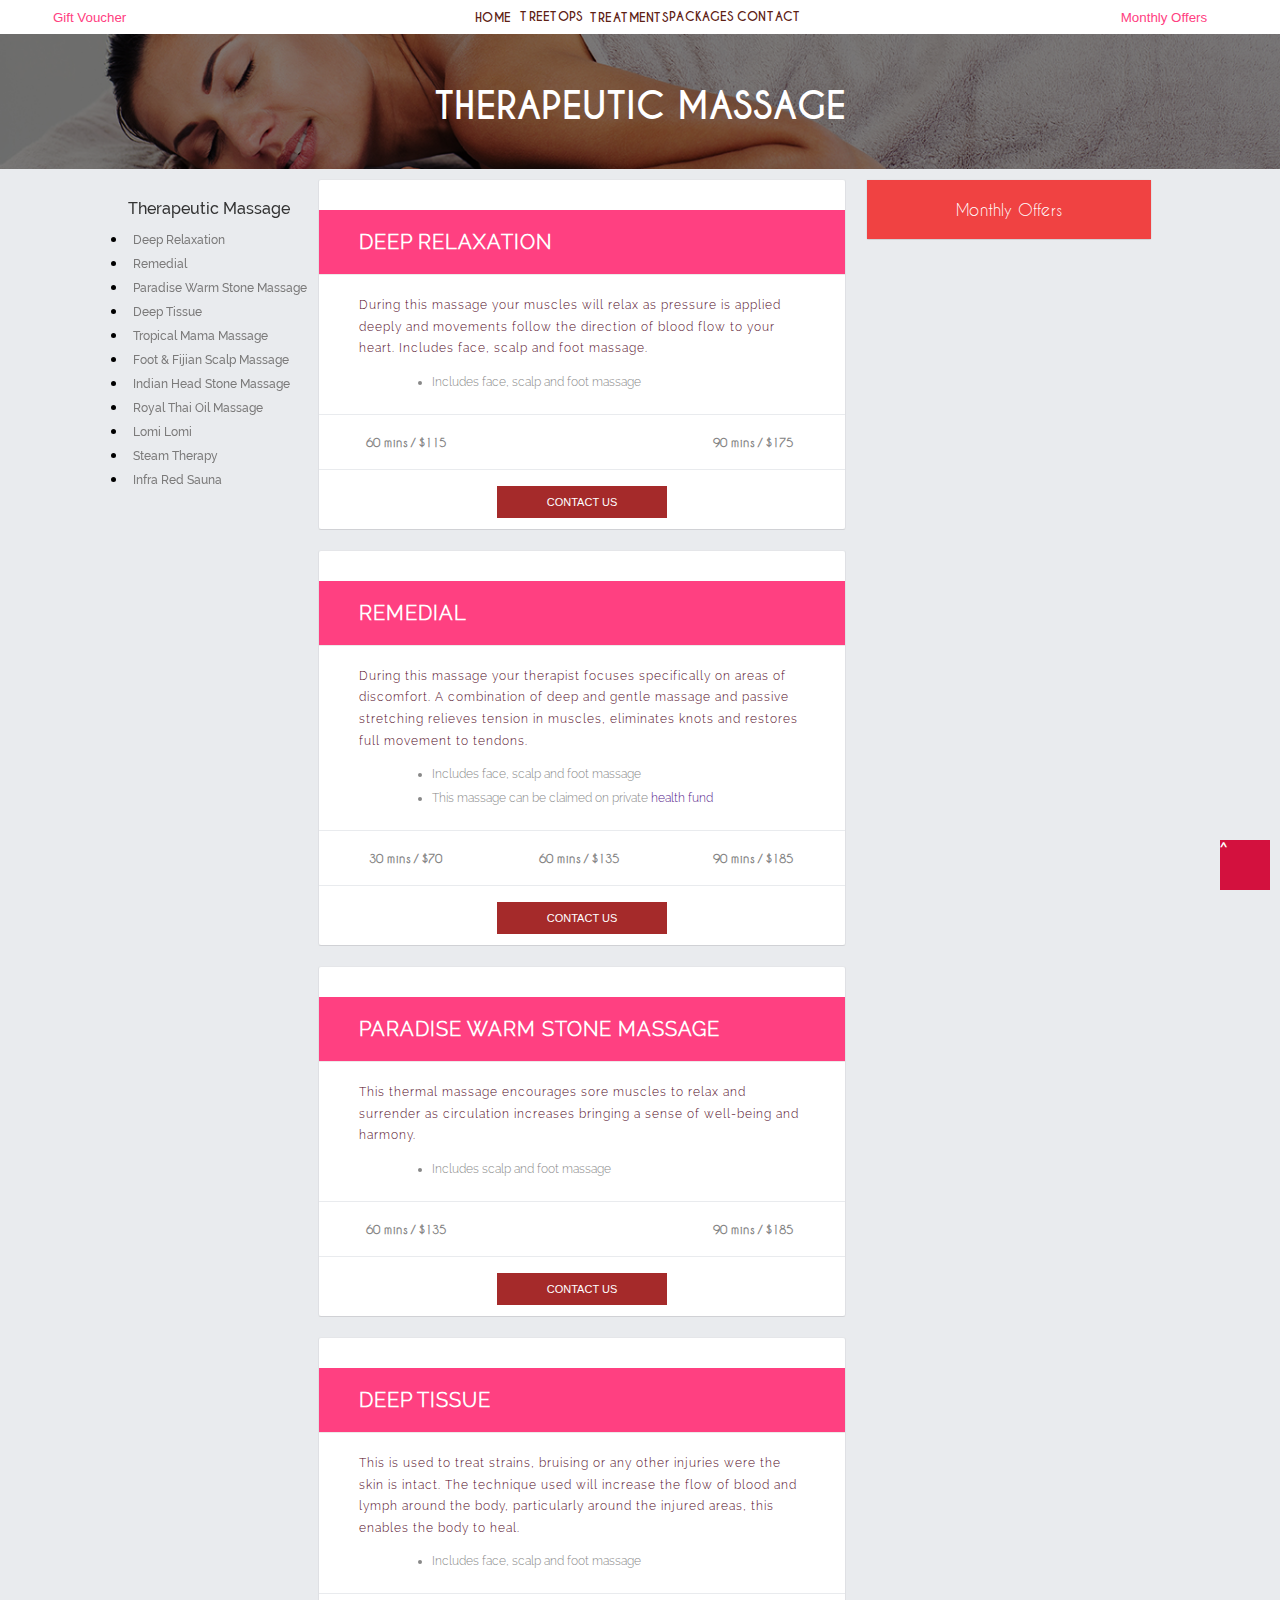
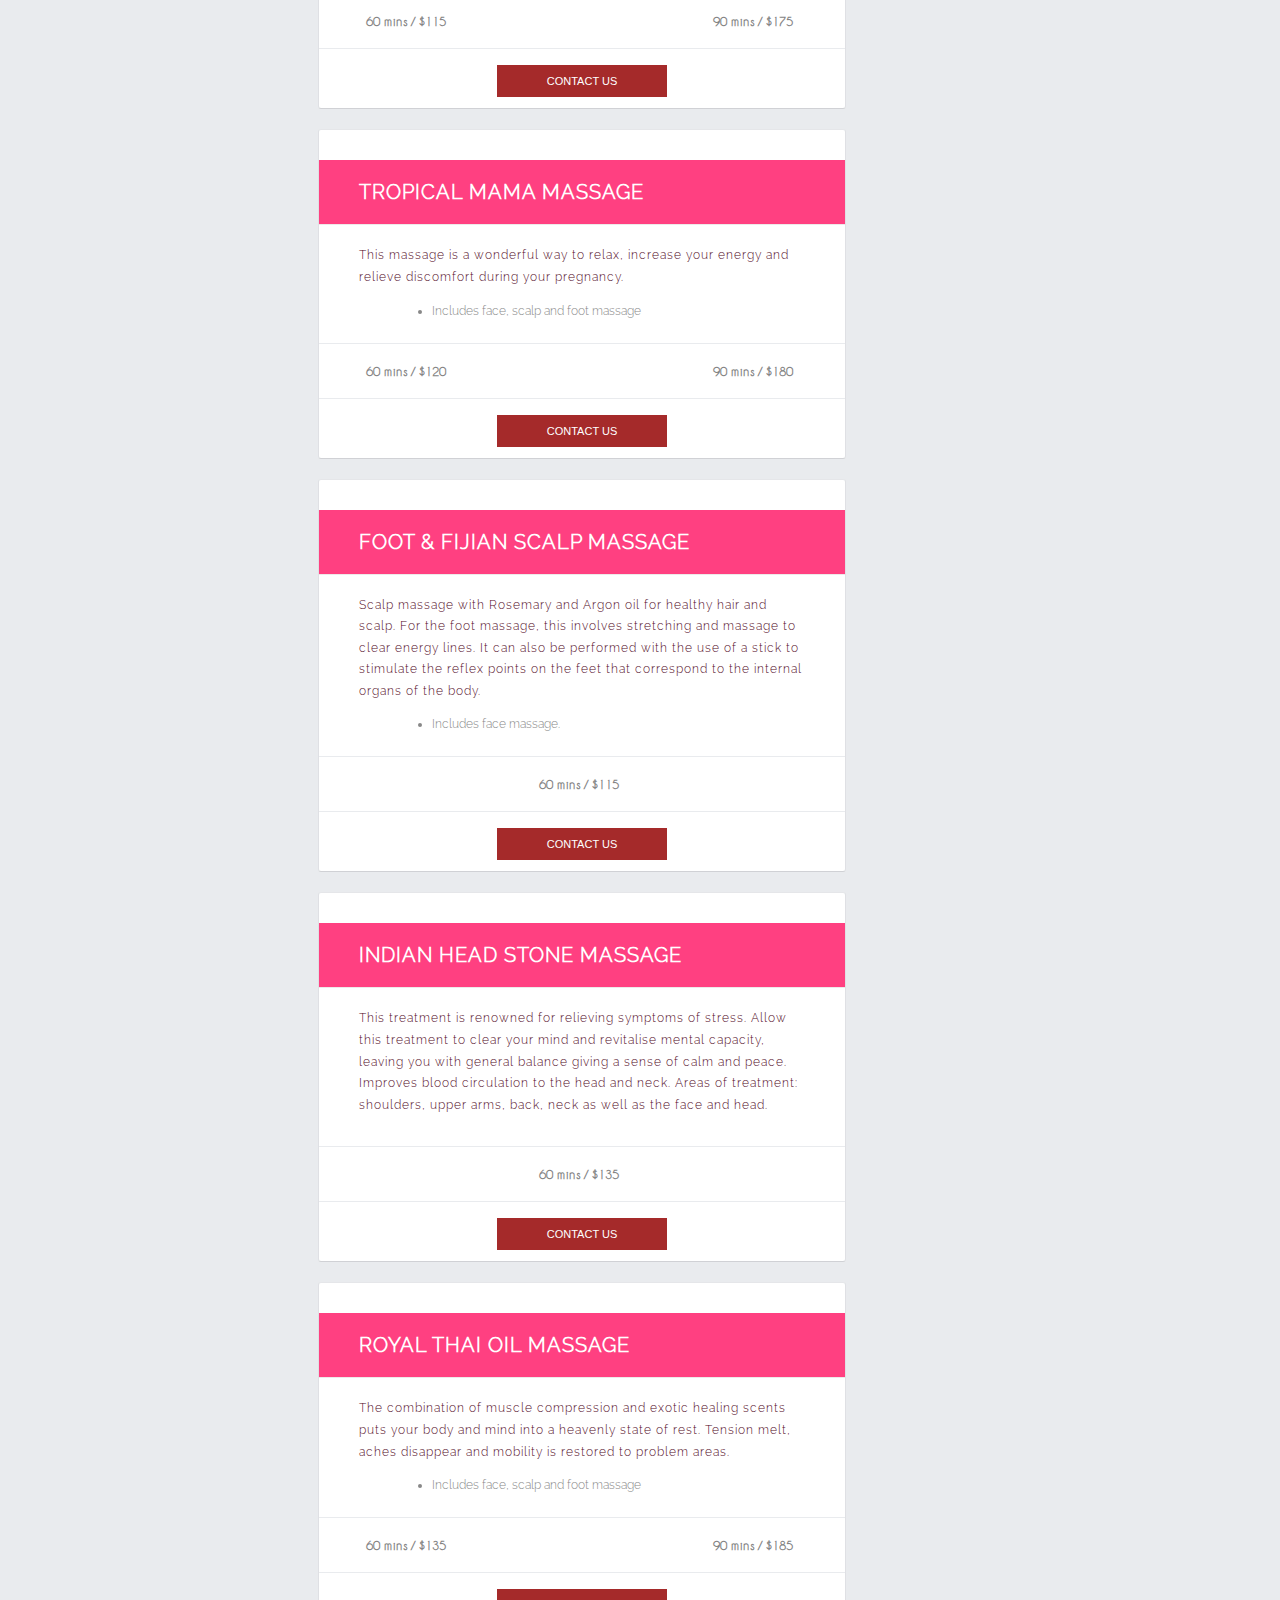
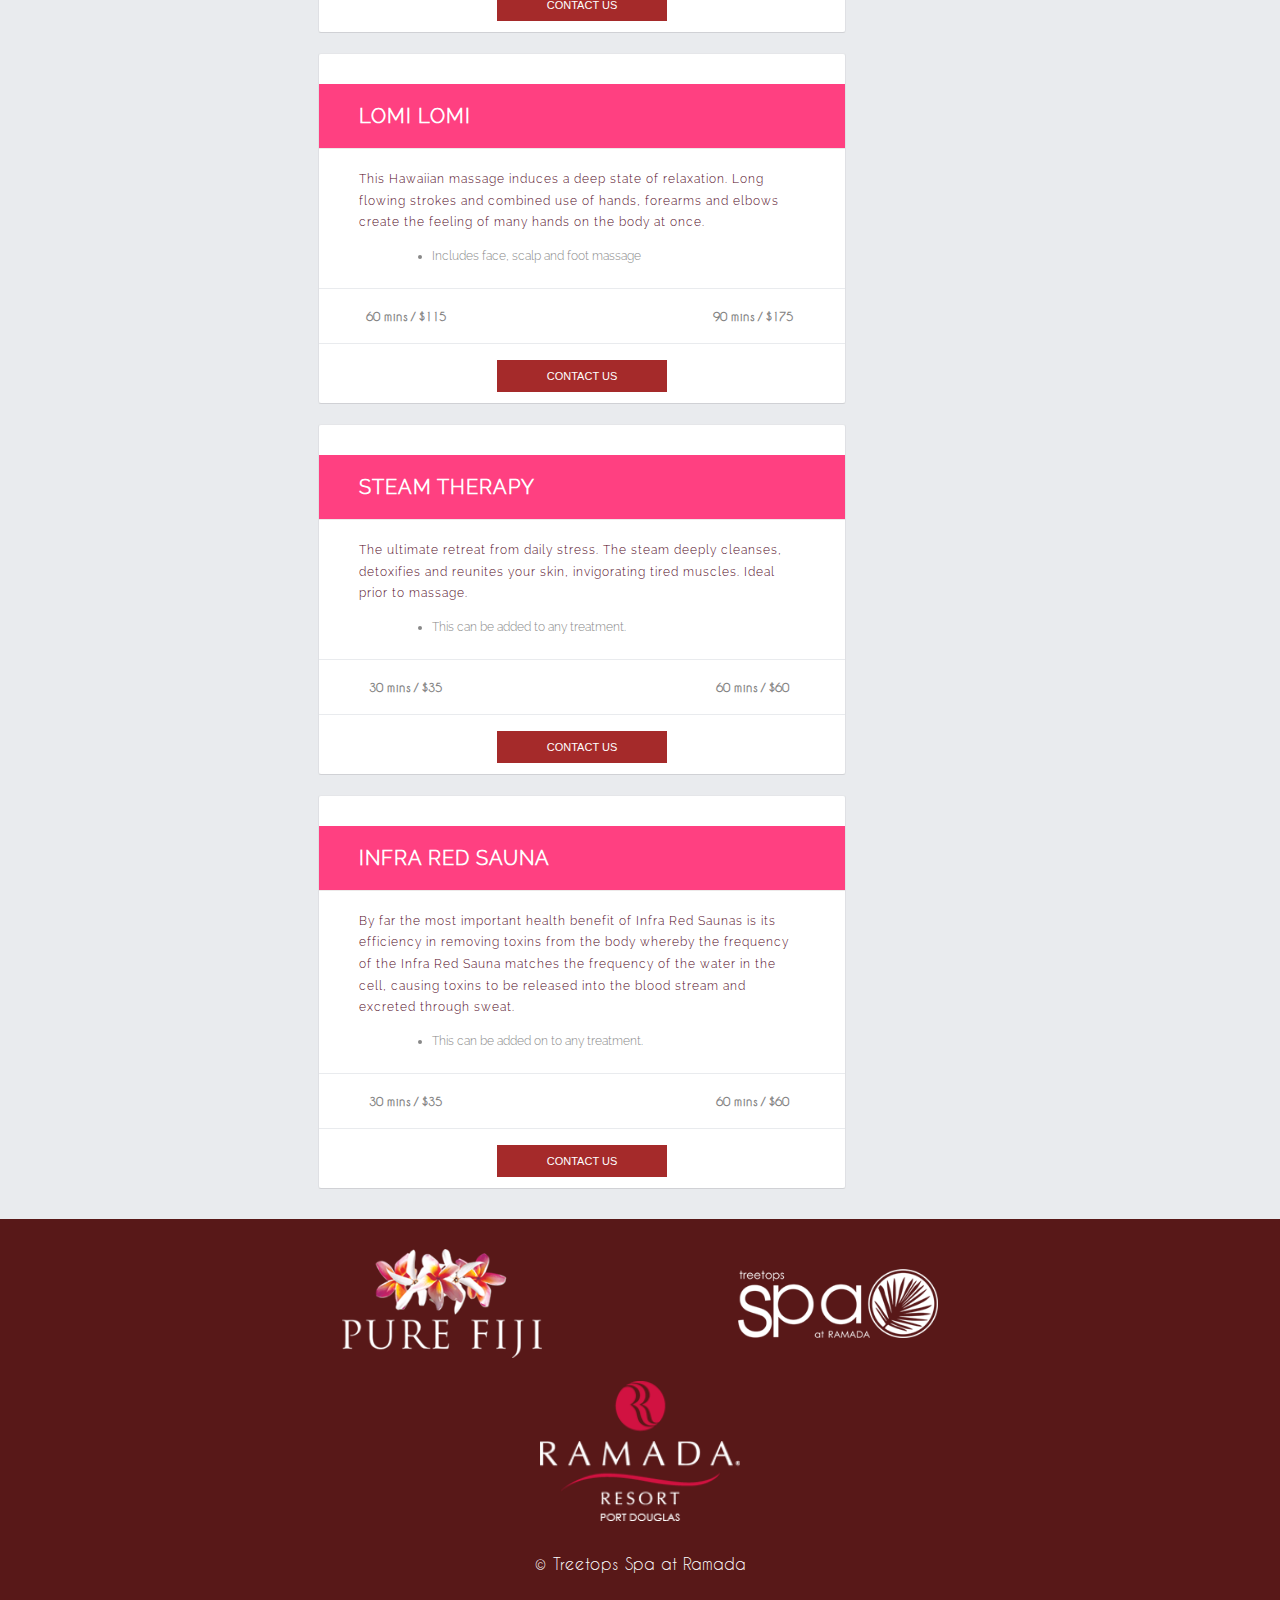
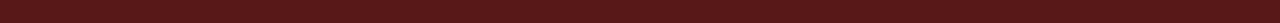
<file: therapeutic-therapy.html>
<!DOCTYPE html>
<html lang="en">
<head>
	<meta charset="UTF-8">
	<title>Treetops</title>
	<link rel="stylesheet" href="css/style.css">
	<script src="https://ajax.googleapis.com/ajax/libs/jquery/3.1.0/jquery.min.js"></script>
</head>
<body>



<div class="div-row-3" id="bTop">
    <div class="container">
        <div class="nav s-nav">
            <div class="nav-b nav-col-lr">
                <a href="#gift-voucher"><button>Gift Voucher</button></a>
            </div>
            
            <div class="nav-b nav-col-menu">
                <ul>
                    <li><a href="#">Home</a></li>
                    <li><a href="#">treetops</a></li>
                    <li><a href="#">treatments</a></li>
                    <li><a href="#">packages</a></li>
                    <li><a href="#">contact</a></li>
                </ul>
            </div>
            
            <div class="nav-b nav-col-lr">
                <a href="#"><button>Monthly Offers</button></a>
              	
            </div>
        </div>
    </div>
</div><!--ends div-row-3-->



<div class="tr8-div-1 tr8-pa-d">
		<div class="tr8-h">
			<div class="tr8-h-title">
				<h2>Therapeutic Massage</h2>
			</div>
		</div>
</div>

<div class="bg-color-tr8">
	<div class="tr8-div-2">
		<div class="tr8-container">
		
			<div class='container-tr'>
				<div class='right-tr'>
					<div class="mo-h-div">
						<h2>Monthly Offers</h2>
					</div>
				</div>
				<div class='left-tr'>
					<h2>Therapeutic Massage</h2>
					<ul>
						<li><a href="#deepre">Deep Relaxation </a></li>
						<li><a href="#remedial">Remedial </a></li>
						<li><a href="#parama">Paradise Warm Stone Massage </a></li>
						<li><a href="#deepti">Deep Tissue </a></li>
						<li><a href="#tropi">Tropical Mama Massage </a></li>
						<li><a href="#footfi">Foot & Fijian Scalp Massage </a></li>
						<li><a href="#indma">Indian Head Stone Massage </a></li>
						<li><a href="#royalma">Royal Thai Oil Massage </a></li>
						<li><a href="#lomilo">Lomi Lomi </a></li>
						<li><a href="#stethe">Steam Therapy </a></li>
						<li><a href="#infra">Infra Red Sauna </a></li>
					</ul>
				</div>
    <div class='middle-tr'>
   <!--start tr8 content-->
		<div class="tr8-h-col" id="deepre">
			<div class="tr8-h-ti">
				<h2>Deep Relaxation </h2>
			</div>
					
			<div class="tr8-h-dc">
						<p>During this massage your muscles will relax as pressure is applied deeply and movements follow the direction of blood flow to your heart. Includes face, scalp and foot massage. </p>
						
						<ul>
							
							<li>Includes face, scalp and foot massage</li>
						</ul>
			</div>
				
			
			
			<div class="tr8-pr-sec">
				<div class="tr8-pr-col">60 mins / $115</div>
				<div class="tr8-pr-col"></div>
				<div class="tr8-pr-col">90 mins / $175</div>
				
				<div class="clearFixed"></div>
			</div>
			
			<!--<div class="tr8-sh-sec">
				<div class="tr8-sh-col">
					<p>Share This Massage</p>
				</div>
				
				<div class="tr8-sh-col">
					<img src="images/icons/fb-icon.png" alt="">
					<img src="images/icons/twit-icon.png" alt="">
					<img src="images/icons/gplus-icon.png" alt="">	
				</div>
				
				<div class="clearFixed"></div>
			</div>-->
			
			<div class="tr8-btn-c">
				<button><a href="#">Contact us</a></button>
			</div>
		</div> <!--ends tr8 content-->
		
		<!--start tr8 content-->
		<div class="tr8-h-col" id="remedial">
			<div class="tr8-h-ti">
				<h2>Remedial </h2>
			</div>
					
			<div class="tr8-h-dc">
						<p>During this massage your therapist focuses specifically on areas of discomfort. A combination of deep and gentle massage and passive stretching relieves tension in muscles, eliminates knots and restores full movement to tendons.  </p>
						
						<ul>
							
							<li>Includes face, scalp and foot massage</li>
							<li>This massage can be claimed on private <a href="">health fund</a> </li>
						</ul>
			</div>
				
			
			
			<div class="tr8-pr-sec">
				<div class="tr8-pr-col">30 mins / $70</div>
				<div class="tr8-pr-col">60 mins / $135</div>
				<div class="tr8-pr-col">90 mins / $185</div>
				
				<div class="clearFixed"></div>
			</div>
			
			<!--<div class="tr8-sh-sec">
				<div class="tr8-sh-col">
					<p>Share This Massage</p>
				</div>
				
				<div class="tr8-sh-col">
					<img src="images/icons/fb-icon.png" alt="">
					<img src="images/icons/twit-icon.png" alt="">
					<img src="images/icons/gplus-icon.png" alt="">	
				</div>
				
				<div class="clearFixed"></div>
			</div>-->
			
			<div class="tr8-btn-c">
				<button><a href="#">Contact us</a></button>
			</div>
		</div> <!--ends tr8 content-->   
		
		
		<!--start tr8 content-->
		<div class="tr8-h-col" id="parama">
			<div class="tr8-h-ti">
				<h2>Paradise Warm Stone Massage</h2>
			</div>
					
			<div class="tr8-h-dc">
						<p>This thermal massage encourages sore muscles to relax and surrender as circulation increases bringing a sense of well-being and harmony. </p>
						
						<ul>
							<li>Includes scalp and foot massage</li>
							
						</ul>
			</div>
				
			
			
			<div class="tr8-pr-sec">
				<div class="tr8-pr-col">60 mins / $135</div>
				<div class="tr8-pr-col"></div>
				<div class="tr8-pr-col">90 mins / $185</div>
				
				<div class="clearFixed"></div>
			</div>
			
			<!--<div class="tr8-sh-sec">
				<div class="tr8-sh-col">
					<p>Share This Massage</p>
				</div>
				
				<div class="tr8-sh-col">
					<img src="images/icons/fb-icon.png" alt="">
					<img src="images/icons/twit-icon.png" alt="">
					<img src="images/icons/gplus-icon.png" alt="">	
				</div>
				
				<div class="clearFixed"></div>
			</div>-->
			
			<div class="tr8-btn-c">
				<button><a href="#">Contact us</a></button>
			</div>
		</div> <!--ends tr8 content-->   
		
		<!--start tr8 content-->
		<div class="tr8-h-col" id="deepti">
			<div class="tr8-h-ti">
				<h2>Deep Tissue </h2>
			</div>
					
			<div class="tr8-h-dc">
						<p>This is used to treat strains, bruising or any other injuries were the skin is intact. The technique used will increase the flow of blood and lymph around the body, particularly around the injured areas, this enables the body to heal.
 </p>
						
						<ul>
							<li>Includes face, scalp and foot massage</li>
							
						</ul>
			</div>
				
			
			
			<div class="tr8-pr-sec">
				<div class="tr8-pr-col">60 mins / $115</div>
				<div class="tr8-pr-col"></div>
				<div class="tr8-pr-col">90 mins / $175</div>
				
				<div class="clearFixed"></div>
			</div>
			
			<!--<div class="tr8-sh-sec">
				<div class="tr8-sh-col">
					<p>Share This Massage</p>
				</div>
				
				<div class="tr8-sh-col">
					<img src="images/icons/fb-icon.png" alt="">
					<img src="images/icons/twit-icon.png" alt="">
					<img src="images/icons/gplus-icon.png" alt="">	
				</div>
				
				<div class="clearFixed"></div>
			</div>-->
			
			<div class="tr8-btn-c">
				<button><a href="#">Contact us</a></button>
			</div>
		</div> <!--ends tr8 content-->   
		
		<!--start tr8 content-->
		<div class="tr8-h-col" id="tropi">
			<div class="tr8-h-ti">
				<h2>Tropical Mama Massage</h2>
			</div>
					
			<div class="tr8-h-dc">
						<p>This massage is a wonderful way to relax, increase your energy and relieve discomfort during your pregnancy. 
 </p>
						
						<ul>
						
							<li>Includes face, scalp and foot massage</li>
						</ul>
			</div>
				
			
			
			<div class="tr8-pr-sec">
				<div class="tr8-pr-col">60 mins / $120</div>
				<div class="tr8-pr-col"></div>
				<div class="tr8-pr-col">90 mins / $180</div>
				
				<div class="clearFixed"></div>
			</div>
			
			<!--<div class="tr8-sh-sec">
				<div class="tr8-sh-col">
					<p>Share This Massage</p>
				</div>
				
				<div class="tr8-sh-col">
					<img src="images/icons/fb-icon.png" alt="">
					<img src="images/icons/twit-icon.png" alt="">
					<img src="images/icons/gplus-icon.png" alt="">	
				</div>
				
				<div class="clearFixed"></div>
			</div>-->
			
			<div class="tr8-btn-c">
				<button><a href="#">Contact us</a></button>
			</div>
		</div> <!--ends tr8 content-->   
		
		<!--start tr8 content-->
		<div class="tr8-h-col" id="footfi">
			<div class="tr8-h-ti">
				<h2>Foot & Fijian Scalp Massage</h2>
			</div>
					
			<div class="tr8-h-dc">
						<p>Scalp massage with Rosemary and Argon oil for healthy hair and scalp. For the foot massage, this involves stretching and massage to clear energy lines. It can also be performed with the use of a stick to stimulate the reflex points on the feet that correspond to the internal organs of the body. 
 </p>
						
						<ul>
							<li>Includes face massage.</li>
							
						</ul>
			</div>
				
			
			
			<div class="tr8-pr-sec">
				<div class="tr8-pr-col"></div>
				<div class="tr8-pr-col">60 mins / $115</div>
				<div class="tr8-pr-col"></div>
				
				<div class="clearFixed"></div>
			</div>
			
			<!--<div class="tr8-sh-sec">
				<div class="tr8-sh-col">
					<p>Share This Massage</p>
				</div>
				
				<div class="tr8-sh-col">
					<img src="images/icons/fb-icon.png" alt="">
					<img src="images/icons/twit-icon.png" alt="">
					<img src="images/icons/gplus-icon.png" alt="">	
				</div>
				
				<div class="clearFixed"></div>
			</div>-->
			
			<div class="tr8-btn-c">
				<button><a href="#">Contact us</a></button>
			</div>
		</div> <!--ends tr8 content-->   
		
		<!--start tr8 content-->
		<div class="tr8-h-col" id="indma">
			<div class="tr8-h-ti">
				<h2>Indian Head Stone Massage   </h2>
			</div>
					
			<div class="tr8-h-dc">
						<p>This treatment is renowned for relieving symptoms of stress. Allow this treatment to clear your mind and revitalise mental capacity, leaving you with general balance giving a sense of calm and peace. Improves blood circulation to the head and neck. Areas of treatment: shoulders, upper arms, back, neck as well as the face and head.
 </p>
						
						<ul>
							
						</ul>
			</div>
				
			
			
			<div class="tr8-pr-sec">
				<div class="tr8-pr-col"></div>
				<div class="tr8-pr-col">60 mins / $135</div>
				<div class="tr8-pr-col"></div>
				
				<div class="clearFixed"></div>
			</div>
			
			<!--<div class="tr8-sh-sec">
				<div class="tr8-sh-col">
					<p>Share This Massage</p>
				</div>
				
				<div class="tr8-sh-col">
					<img src="images/icons/fb-icon.png" alt="">
					<img src="images/icons/twit-icon.png" alt="">
					<img src="images/icons/gplus-icon.png" alt="">	
				</div>
				
				<div class="clearFixed"></div>
			</div>-->
			
			<div class="tr8-btn-c">
				<button><a href="#">Contact us</a></button>
			</div>
		</div> <!--ends tr8 content-->   
		
		<!--start tr8 content-->
		<div class="tr8-h-col" id="royalma"3>
			<div class="tr8-h-ti">
				<h2>Royal Thai Oil Massage </h2>
			</div>
					
			<div class="tr8-h-dc">
						<p>The combination of muscle compression and exotic healing scents puts your body and mind into a heavenly state of rest. Tension melt, aches disappear and mobility is restored to problem areas. </p>
						
						<ul>
							<li>Includes face, scalp and foot massage</li>
							
						</ul>
			</div>
				
			
			
			<div class="tr8-pr-sec">
				<div class="tr8-pr-col">60 mins / $135</div>
				<div class="tr8-pr-col"></div>
				<div class="tr8-pr-col">90 mins / $185</div>
				
				<div class="clearFixed"></div>
			</div>
			
			<!--<div class="tr8-sh-sec">
				<div class="tr8-sh-col">
					<p>Share This Massage</p>
				</div>
				
				<div class="tr8-sh-col">
					<img src="images/icons/fb-icon.png" alt="">
					<img src="images/icons/twit-icon.png" alt="">
					<img src="images/icons/gplus-icon.png" alt="">	
				</div>
				
				<div class="clearFixed"></div>
			</div>-->
			
			<div class="tr8-btn-c">
				<button><a href="#">Contact us</a></button>
			</div>
		</div> <!--ends tr8 content-->   
		
		<!--start tr8 content-->
		<div class="tr8-h-col" id="lomilo">
			<div class="tr8-h-ti">
				<h2>Lomi Lomi  </h2>
			</div>
					
			<div class="tr8-h-dc">
						<p>This Hawaiian massage induces a deep state of relaxation. Long flowing strokes and combined use of hands, forearms and elbows create the feeling of many hands on the body at once. </p>
						
						<ul>
							<li>Includes face, scalp and foot massage</li>
							
						</ul>
			</div>
				
			
			
			<div class="tr8-pr-sec">
				<div class="tr8-pr-col">60 mins / $115</div>
				<div class="tr8-pr-col"></div>
				<div class="tr8-pr-col">90 mins / $175</div>
				
				<div class="clearFixed"></div>
			</div>
			
			<!--<div class="tr8-sh-sec">
				<div class="tr8-sh-col">
					<p>Share This Massage</p>
				</div>
				
				<div class="tr8-sh-col">
					<img src="images/icons/fb-icon.png" alt="">
					<img src="images/icons/twit-icon.png" alt="">
					<img src="images/icons/gplus-icon.png" alt="">	
				</div>
				
				<div class="clearFixed"></div>
			</div>-->
			
			<div class="tr8-btn-c">
				<button><a href="#">Contact us</a></button>
			</div>
		</div> <!--ends tr8 content-->   
		
		<!--start tr8 content-->
		<div class="tr8-h-col" id="stethe">
			<div class="tr8-h-ti">
				<h2>Steam Therapy  </h2>
			</div>
					
			<div class="tr8-h-dc">
						<p>The ultimate retreat from daily stress. The steam deeply cleanses, detoxifies and reunites your skin, invigorating tired muscles. Ideal prior to massage. </p>
						
						<ul>
							<li> This can be added to any treatment.
</li>
						</ul>
			</div>
				
			
			
			<div class="tr8-pr-sec">
				<div class="tr8-pr-col">30 mins / $35</div>
				<div class="tr8-pr-col"></div>
				<div class="tr8-pr-col">60 mins / $60</div>
				
				<div class="clearFixed"></div>
			</div>
			
			<!--<div class="tr8-sh-sec">
				<div class="tr8-sh-col">
					<p>Share This Massage</p>
				</div>
				
				<div class="tr8-sh-col">
					<img src="images/icons/fb-icon.png" alt="">
					<img src="images/icons/twit-icon.png" alt="">
					<img src="images/icons/gplus-icon.png" alt="">	
				</div>
				
				<div class="clearFixed"></div>
			</div>-->
			
			<div class="tr8-btn-c">
				<button><a href="#">Contact us</a></button>
			</div>
		</div> <!--ends tr8 content-->   
		
		<!--start tr8 content-->
		<div class="tr8-h-col" id="infra">
			<div class="tr8-h-ti">
				<h2>Infra Red Sauna  </h2>
			</div>
					
			<div class="tr8-h-dc">
						<p>By far the most important health benefit of Infra Red Saunas is its efficiency in removing toxins from the body whereby the frequency of the Infra Red Sauna matches the frequency of the water in the cell, causing toxins to be released into the blood stream and excreted through sweat.  </p>
						
						<ul>
							<li> This can be added on to any treatment.
</li>
						</ul>
			</div>
				
			
			
			<div class="tr8-pr-sec">
				<div class="tr8-pr-col">30 mins / $35</div>
				<div class="tr8-pr-col"></div>
				<div class="tr8-pr-col">60 mins / $60</div>
				
				<div class="clearFixed"></div>
			</div>
			
			<!--<div class="tr8-sh-sec">
				<div class="tr8-sh-col">
					<p>Share This Massage</p>
				</div>
				
				<div class="tr8-sh-col">
					<img src="images/icons/fb-icon.png" alt="">
					<img src="images/icons/twit-icon.png" alt="">
					<img src="images/icons/gplus-icon.png" alt="">	
				</div>
				
				<div class="clearFixed"></div>
			</div>-->
			
			<div class="tr8-btn-c">
				<button><a href="#">Contact us</a></button>
			</div>
		</div> <!--ends tr8 content-->   
		
	 </div><!--ends tr8-middle-->
</div><!--ends container-tr-->



	</div><!--ends tr8-contaier-->
</div><!--ends tr8-div-2-->

</div><!--ends bg-color-->













<div class="div-row-13">
    <div class="container">
        <div class="f-div">
            <div class="f-d-col ad-img2">
                <img src="images/pure-fiji-logo.png" alt="">
            </div>
            
            <div class="f-d-col ad-img">
                <img src="images/treetopsspaatramada-logo-footer.png" alt="">
            </div>
            
            <div class="f-d-col">
                <img src="images/ramada-resort-logo.png" alt="">
            </div>
            
            <p>&copy; Treetops Spa at Ramada</p>
        </div>
  
    </div>
</div>

<div class="b-t-t">
    <a href="#bTop">^</a>
</div>


<script>
    $(function() {
  $('a[href*="#"]:not([href="#"])').click(function() {
    if (location.pathname.replace(/^\//,'') == this.pathname.replace(/^\//,'') && location.hostname == this.hostname) {
      var target = $(this.hash);
      target = target.length ? target : $('[name=' + this.hash.slice(1) +']');
      if (target.length) {
        $('html, body').animate({
          scrollTop: target.offset().top
        }, 1000);
        return false;
      }
    }
  });
});
</script>
</body>
</html>
</file>
<file: css/style.css>
@font-face{
	font-family: CaviarDreams-regular;
	src:url(../fonts/CaviarDreams.ttf);
}
@font-face{
    font-family: CaviarDreams-bold;
    src:url(../fonts/CaviarDreams_Bold.ttf);
}

@font-face{
    font-family: Raleway-light;
    src:url(../fonts/Raleway-Light.ttf);
    
}
@font-face{
    font-family:Raleway-med;
    src:url(../fonts/Raleway-Medium.ttf);
}
@font-face{
    font-family: Raleway-italic;
    src:url(../fonts/Raleway-Italic.ttf);
    
}

@font-face{
    font-family:Raleway-bold;
    src:url(../fonts/Raleway-Bold.ttf);
}


@font-face{
    font-family:CaviarDreams_BoldItalic;
    src:url(../fonts/CaviarDreams_BoldItalic.tff);
}
html, body, div, span, applet, object, iframe,
h1, h2, h3, h4, h5, h6, p, blockquote, pre,
a, abbr, acronym, address, big, cite, code,
del, dfn, em, img, ins, kbd, q, s, samp,
small, strike, strong, sub, sup, tt, var,
b, u, i, center,
dl, dt, dd, ol, ul, li,
fieldset, form, label, legend,
table, caption, tbody, tfoot, thead, tr, th, td,
article, aside, canvas, details, embed, 
figure, figcaption, footer, header, hgroup, 
menu, nav, output, ruby, section, summary,
time, mark, audio, video {
	margin: 0;
	padding: 0;
	border: 0;
	font-size: 100%;
	font: inherit;
	vertical-align: baseline;
}
/* HTML5 display-role reset for older browsers */
article, aside, details, figcaption, figure, 
footer, header, hgroup, menu, nav, section {
	display: block;
}
body{
	font-family: CaviarDreams-regular;
	font-weight: normal;
}

*{
	padding:0;
	margin:0;
	border: none;
	outline: 0;

}

a{
    text-decoration: none;
}

.container{
	width:100%;
	max-width: 1366px;
	margin:0 auto;
}
.div-row-1{
	background: #5d2113;		
}
.d-h-row-1{
	background: #5d2113;
	padding: 10px 20px;
	text-align: center;
}

.d-h-col{
	color:#ffffff;
	display: inline-block;
	max-width:32%;
	width: 100%;
	text-transform: uppercase;
	font-size: 0.7em;
}


.div-row-2{
	height: 150px;
	background: #f7f7f8;
	
}


.d-h-row-2{
	text-align: center;
}
.d-h-col-2{
	display: inline-block;
	max-width:32%;
	width: 100%;
	font-size: 0.7em;
    margin-top:1%
}
.d-h-col-2 img{
    width: 100%;
    max-width: 60%;
    position: relative;
    top:15px;
}

.d-h-col-2 h5{
    font-size: 14px;
    color:#8b8b8b;
    font-weight: 100;
}

.d-h-col-2 h2{
    font-size: 36px;
    font-weight: 100;
}

.d-h-col-2 h2 span{
    color:#ff4081;
}



.greview {
    background-image: url(../images/g+.png);
    background-repeat: no-repeat;
    padding-left: 30px;
    
}




.img-rvw {
    display: inline-block;
}

.img-rvw img{
    width: 100%;
    max-width: 40px;
}

.desc {
    
}

.t-r-desc {
    position: relative;
    top:-13px;
}
.nav{
    width: 100%;
    padding:5px 0;
}

.nav-b {
    font-family: "Helvetica Neue", Helvetica, Arial, sans-serif;
    font-size: 12px;
    display: inline-block;
}

.nav-b a{
    
    font-size: 14px;
    
}

.nav-col-lr {
    width: 100%;
    max-width: 14%;
    text-align: center;
}



.nav-col-menu {
    text-align: center;
    width: 100%;
    max-width: 69%;
}

.nav-col-menu ul li{
    list-style-type: none;
    display: inline-block;
    
}

.nav-col-menu ul li a {
    margin-top:2px;
    margin:0 3%;
     padding:2% 20%;
    font-family: CaviarDreams-bold;
    color:#5d2113;
    text-transform: uppercase;
    font-size: 12px;
    letter-spacing: 0.1px;
    font-weight: 600;
}

.nav-b button{
    border:1px solid #fff;
    padding:2% 10%;
    background: none;
    color:#ff4081;
    cursor: pointer;
}
.div-row-3 {
    position: relative;
    background:rgba(213, 211, 211, 0.5);
}


.div-row-4{
    margin-top:-35px;
    background: url(../images/home-bg.jpg) no-repeat center center fixed;
    background-size: cover;
    height: 660px;
}
.div-row-5 {
    padding:50px 0;
    background:#f5f5f5;
    width: 100%;
}

.sli-col {
    display: inline-block;
    width: 100%;
    max-width: 48%;
}

.sli-col-desc {
    text-align: center;
    position: relative;
    top:250px;
}

.sli-col-desc button{
    cursor: pointer;
    margin-top:10px;
    padding:1% 7%;
    text-transform: uppercase;
    font-size: 12px;
    background: none;
    border:1px solid #ff4081;
    color:#ff4081;
}


.sli-col-desc h2{
    font-family: Raleway-light;
    font-size: 36px;
    color: #5d2113;
}

.sli-col-desc h5{
    font-family: Raleway-italic;
    font-size: 14px;
    color:#756767;
}


.f-m-p-col {
    height: 200px;
    width: 100%;
    max-width: 400px;
    display: inline-block;
    position: relative;
    
}

.f-m-p-col h2{
    border-bottom:1px solid #fff;    
    border-top:1px solid #fff;
    position: absolute;
    top:50%;
    color:#fff;
    font-size: 14px;
    text-transform: uppercase;
    font-family: CaviarDreams-bold;
    width: 100%;
}


.f-m-p-cen {
    text-align: center;
}

.title-dec-ab h2{
    text-align: center;
    font-size: 48px;
      font-family: CaviarDreams-bold;
    color:#ff4081;
    text-transform: uppercase;
}

.title-dec-ab h5 {
    text-align: center;
    color:#908b8d;
    font-size: 14px;
    font-family: CaviarDreams-regular;
    
}

.title-dec-ab p{
    letter-spacing: 0.1em;
    padding:0 25%;
    text-align: center;
    margin-top:20px;
    line-height: 2em;
    font-size: 12px;
    color:#908b8d;
    font-family:Raleway-med;
}


.div-row-6{
    background-image: url(../images/flower-de.png);
    background-repeat: no-repeat;
    
    padding:150px 0;
}
.t-p-col {
    background-color: #f2f2f2;
    text-align: center;
    width: 100%;
    max-width: 33.3%;
}    

.t-p-col img{
    width: 100%;
}

.t-p-col-inf h2{
    padding-top:70px;
    font-family: CaviarDreams-bold;
    font-size: 30px;
    color: #332617;
    
}

.t-p-col-inf h5{
    font-size: 14px;
    color: #929292;
}


.t-p-col-inf p{
    font-size: 14px;
    color: #878787;
    font-family:Raleway-med;        
    padding: 50px 80px;
}

.t-p-col-inf a{
    color:#595256;
    font-family: CaviarDreams-bold;
}


.div-row-7{
    width: 100%;
    display: flex;
}
.div-row-8 {
    background-image: url(../images/download-brochure.jpg);
    background-repeat: no-repeat;
    background-size: cover;
    width: 100%;
    height: 209px;
}
    

.clearFixed{
    clear: both;
}
.dl-b {
    text-align: center;
}

.dl-b a button{
    margin:6% 0 0 0;
    padding:15px 80px;
    background:#563528;
    color:#fff;
    text-transform: uppercase;
    font-size: 18px;
    font-family:Raleway-bold;
    cursor: pointer;
}

.m-of-con {
    text-align: center;
}

.b-of-con {
    text-align: center;
}

.div-row-9 {/* Permalink - use to edit and share this gradient: http://colorzilla.com/gradient-editor/#ffffff+0,e8e8e8+100 */
background: #ffffff; /* Old browsers */ /* FF3.6-15 */ /* Chrome10-25,Safari5.1-6 */
background: -webkit-linear-gradient(#ffffff 0%, #e8e8e8 100%);
background: linear-gradient(#ffffff 0%, #e8e8e8 100%); /* W3C, IE10+, FF16+, Chrome26+, Opera12+, Safari7+ */
    filter: progid:DXImageTransform.Microsoft.gradient( startColorstr='#ffffff', endColorstr='#e8e8e8',GradientType=0 ); /* IE6-9 */
  
    padding:50px 0;
}


].m-of-inf {
    padding:0 50px;
    width: 100%;
    max-width: 49%;
    text-align: center;
    float: left;
}

.m-of-inf-img {
    float: right;
    width: 100%;
    max-width: 49%;
    
}

.g-cert-con {
    text-align: center;
}

.div-row-10 {
    padding:80px 0;
}

.g-cert-img {
    text-align: center;
}

.btn-g-cert {
    text-align: center;
    
}

.btn-g-cert button{
    padding: 10px 70px;
    font-size: 18px;
    color:#fff;
    font-family:Raleway-bold;
    background: #563528;
    cursor: pointer;
}

.div-row-11 {
    background: url(../images/what-our-clients-says.jpg) no-repeat center center fixed;
    background-size: cover;
    height: 560px;
    padding:50px 0;
    color: #fff;  
}

.wh-or-c {
    text-align: center;
}

.wh-cs-ds {
    padding:30px 0;
    width: 100%;
    max-width: 700px;
    margin:0 auto;
}

.wh-or-c-title h2{
    font-size: 48px;
    color:#fff;
    text-transform: uppercase;
    font-weight: bold;
    padding:50px 0;
}

.wh-nm h2{
    font-size: 18px;
    color:#fff;
    font-style: italic;
    font-weight: bold;
}



.wh-po h5{
    font-size: 14px;
    font-style: italic;
}

.div-row-12 {
    padding:50px 0;
}

.po-dv {
    padding: 50px 0;
}

.re-icon-h {
    padding:80px 0;
    text-align: center;
}

.re-icon-h img{
    padding:0 40px;
}


.re-desc {
    width: 100%;
    max-width: 400px;
    margin:0 auto;
    
}

.re-desc p {
    text-align: center;
}
.div-row-13 {
    padding:50px; 0;
    background: #581818;   
}

.f-div {
    text-align: center;
}

.f-div p{
    color:#fff;
    padding-top: 30px;`
}

.f-d-col img{
    width:100%;
    max-width: 200px;
}

.f-d-col {
    width: 100%;
    max-width: 33%;
    display: inline-block;

}

.ad-img {
    position: relative;
    top:-40px;
}

.ad-img2 {
    position: relative;
    top:-20px;
}

.b-t-t a{
    width: 50px;
    height: 50px;
    background: #d3113e;
    color: #fff;
    font-weight: bold;
    position: fixed;
    bottom: 10px;
    right: 10px;
}



.tr8-div-1{
    background: url(../images/tr8-h-bg.jpg);
	background-size: cover;
	background-repeat: no-repeat;
	
}
.tr8-h{
        background:rgba(0, 0, 0, 0.5);
}
.tr8-h-title h2{
	margin-top:-36px;
    padding: 80px 0 40px 0;
    text-align: center;
    font-family: CaviarDreams-bold;
    font-size: 36px;
    color:#fff;
    text-transform: uppercase;

}
.div-row-14 {
	padding:50px 0;
	text-align: center;
}

.hFund-desc {
	
}

.hFund-desc h5
{
	color: #532706;
    font-family: CaviarDreams-bold;
	font-size: 14px;
	text-transform: uppercase;
}

.hFund-desc h2{
	color:#ff4081;
	font-size: 48px;
	text-transform: uppercase;
	font-weight: bold;
	padding:20px 0;
}

.hFund-desc p {
	line-height: 2em;
	letter-spacing:0.5px;
	color: #62605e;
	font-size: 12px;
    font-family:Raleway-med;
	
}


.pri-rem-con p{
	padding:10px 0;
	font-size: 12px;
	color: #62605e;
	font-family:Raleway-med;
	
}

.pri-rem {
	margin:0px 0 20px 0;
}
.pri-rem p{
	color:#999490;
	border-top: 1px solid #e3e1df;
	border-bottom: 1px solid #e3e1df;
	width: 100%;
	max-width: 300px;
	margin:0 auto;
}

.pri-rem-con button a{
	text-decoration: none;
	color:#fff;
	background: #ff4081;
	padding: 10px 60px;
	text-transform: uppercase;
	font-size: 14px;
	font-family: CaviarDreams-bold;

}
.tr8-li {
	width: 20%;
	float: left;
	padding: 20px;
}
.tr8-li h2{
	text-transform: uppercase;
	font-weight: bold;
	color:#333;
}
.tr8-li ul {
	margin-top:10px;
	list-style-type: none;
}

.tr8-li ul li {
	
	font-family: Raleway-light;
	font-size: 13px;
	padding:5px 0 5px 20px;
}

.tr8-li ul li a{
	color:#333;
}

.tr8-h-col {
	padding-top:30px;
	background: #fff;
	margin-bottom: 20px;
    border: 1px solid;
    border-color: #e5e6e9 #dfe0e4 #d0d1d5;
    border-radius: 3px
}

.tr8-mo {
	width: 30%;
	float: left
}

.tr8-container {
	width: 100%;
	max-width: 1024px;
	margin:0 auto;
}

.bg-color-tr8 {
	padding:10px 0;
	background: #e9ebee;
}

.tr8-h-ti{
	border-bottom:1px solid #ede9e9;	
	padding-bottom: 10px;
	padding: 20px 0 20px 40px;
	background: #ff4081;
}

.tr8-h-ti h2{
	font-family: Raleway-light;
	font-size: 20px;
	text-transform: uppercase;
	font-weight: bold;
	color:#fff;
	letter-spacing: 1px;
}


.tr8-h-dc{
	padding: 20px 40px;
	
	border-bottom: 1px solid #e9ebee;
	
}
.tr8-h-dc ul {
	padding-top: 10px;
	width: 100%;
	max-width: 300px;
	margin:0 auto;
	font-family: Raleway-light;
	font-size: 12px;
	color: #888888;
	line-height: 2em;
	
}

.tr8-h-dc p{
	
    font-family:Raleway-light;
	font-size: 12px;
	color:#520925;
	letter-spacing: 1px;
	line-height: 1.8em;
}
.tr8-fea {
	padding: 20px;
	font-family: Raleway-med;
	font-size: 12px;
	color: #333;
	border-bottom: 1px solid #e9ebee;
}

.tr8-fea ul li{
	text-decoration: none;
	list-style-type: none;
}

.tr8-sh-sec {
	border-top: 1px solid #e9ebee;
	border-bottom: 1px solid #e9ebee;
	text-align: center;
}

.tr8-sh-sec img{
	width: 100%;
	max-width: 30px;
	margin:0 2px;
}

.tr8-sh-col {
	font-size: 12px;
	font-weight: bold;
	color: #848484;
	width: 49.8%;
	padding: 5px 0;
	float: left;
}

.tr8-sh-col button a{
	color:#fff;
	background:brown;
	padding:10px 40px;
	text-transform: uppercase;
	font-size: 11px;
}
.tr8-sh-col p{
	line-height: 2.5em;
}
.tr-bd {

	border-right: 1px solid #e9ebee;
}

.tr8-pr-sec {
	text-align: center;
	border-bottom: 1px solid #e9ebee;
}


.tr8-pr-col {
	font-size: 12px;
	font-weight: bold;
	color: #848484;
	width: 33%;
	padding: 20px 0;
	float: left;
}

.tr8-btn-c {
	padding:20px;
	text-align: center;
}
.tr8-btn-c button a{
		color:#fff;
	background:brown;
	padding:10px 50px;
	text-transform: uppercase;
	font-size: 11px;
}



.container-tr {
    overflow: hidden;
}
.right-tr {
    float: right;
    width: 284px;
	 border: 1px solid;
    border-color: #e5e6e9 #dfe0e4 #d0d1d5;
    border-radius:3px;
	background: #fff;
}
.left-tr {
    float: left;
    width: 180px;
	padding-top:20px;
	position: fixed;
}
.middle-tr {
	overflow: hidden;
    margin-left:170px;
	padding: 0 20px;
}

.left-tr h2{
	font-family: Raleway-med;
	color:#333;
	padding-bottom: 10px;	
}
.left-tr ul li{
	padding-left: 5px;
}
.left-tr ul li a{
	line-height:2em;
	font-family: Raleway-med;
	font-size: 12px;
	color: #7b7a7a;
}





.mo-h-div {
	background: #f04242;
	padding-top:20px;
	color: #fff;
}

.mo-h-div h2{
	text-align: center;
	padding-bottom: 20px;
}

.s-nav {
	position:fixed;
	top: 0px;
	left: 0%;
	background: #fff;
}

.tr8-pa-d {
	margin-top:40px;
}
.img-h-d-r	{
	background: rgba(0, 0, 0,  0.5);
}
.img-h-d-r img{
	width: 100%;
}


.dropbtn {
    display: inline-block;
    color: white;
    text-align: center;
    padding: 14px 16px;
    text-decoration: none;
}


li.dropdown {
    display: inline-block;
}

.dropdown-content {
    display: none;
    position: absolute;
    background-color: #f9f9f9;
    min-width: 160px;
    box-shadow: 0px 8px 16px 0px rgba(0,0,0,0.2);
}

.dropdown-content a {
    color: black;
    padding: 12px 16px;
    text-decoration: none;
    display: block;
    text-align: left;
}
.dropdown-content a:hover {background-color: #f1f1f1}

.dropdown:hover .dropdown-content {
    display: block;
}
.row-15 {
	padding:50px 0;
	text-align: center;
}

.row-col-15 {
	float: left;
	width: 49%;
	text-align: left;

}
.row-col-15 h5{
	font-family: sans-serif;
	padding:20px 200px;
	font-weight: 100;
	font-size: 12px;
	color: #888888;
	line-height: 2em;
}

.row-col-15 h2{
	text-align: center;
	font-size: 20px;
	font-weight: bold;
	color: #524f51;
}



.row-15 h1{
	font-size: 36px;
	color:#f0428c;
	font-weight: bold;
	padding-bottom: 20px;
}
</file>
